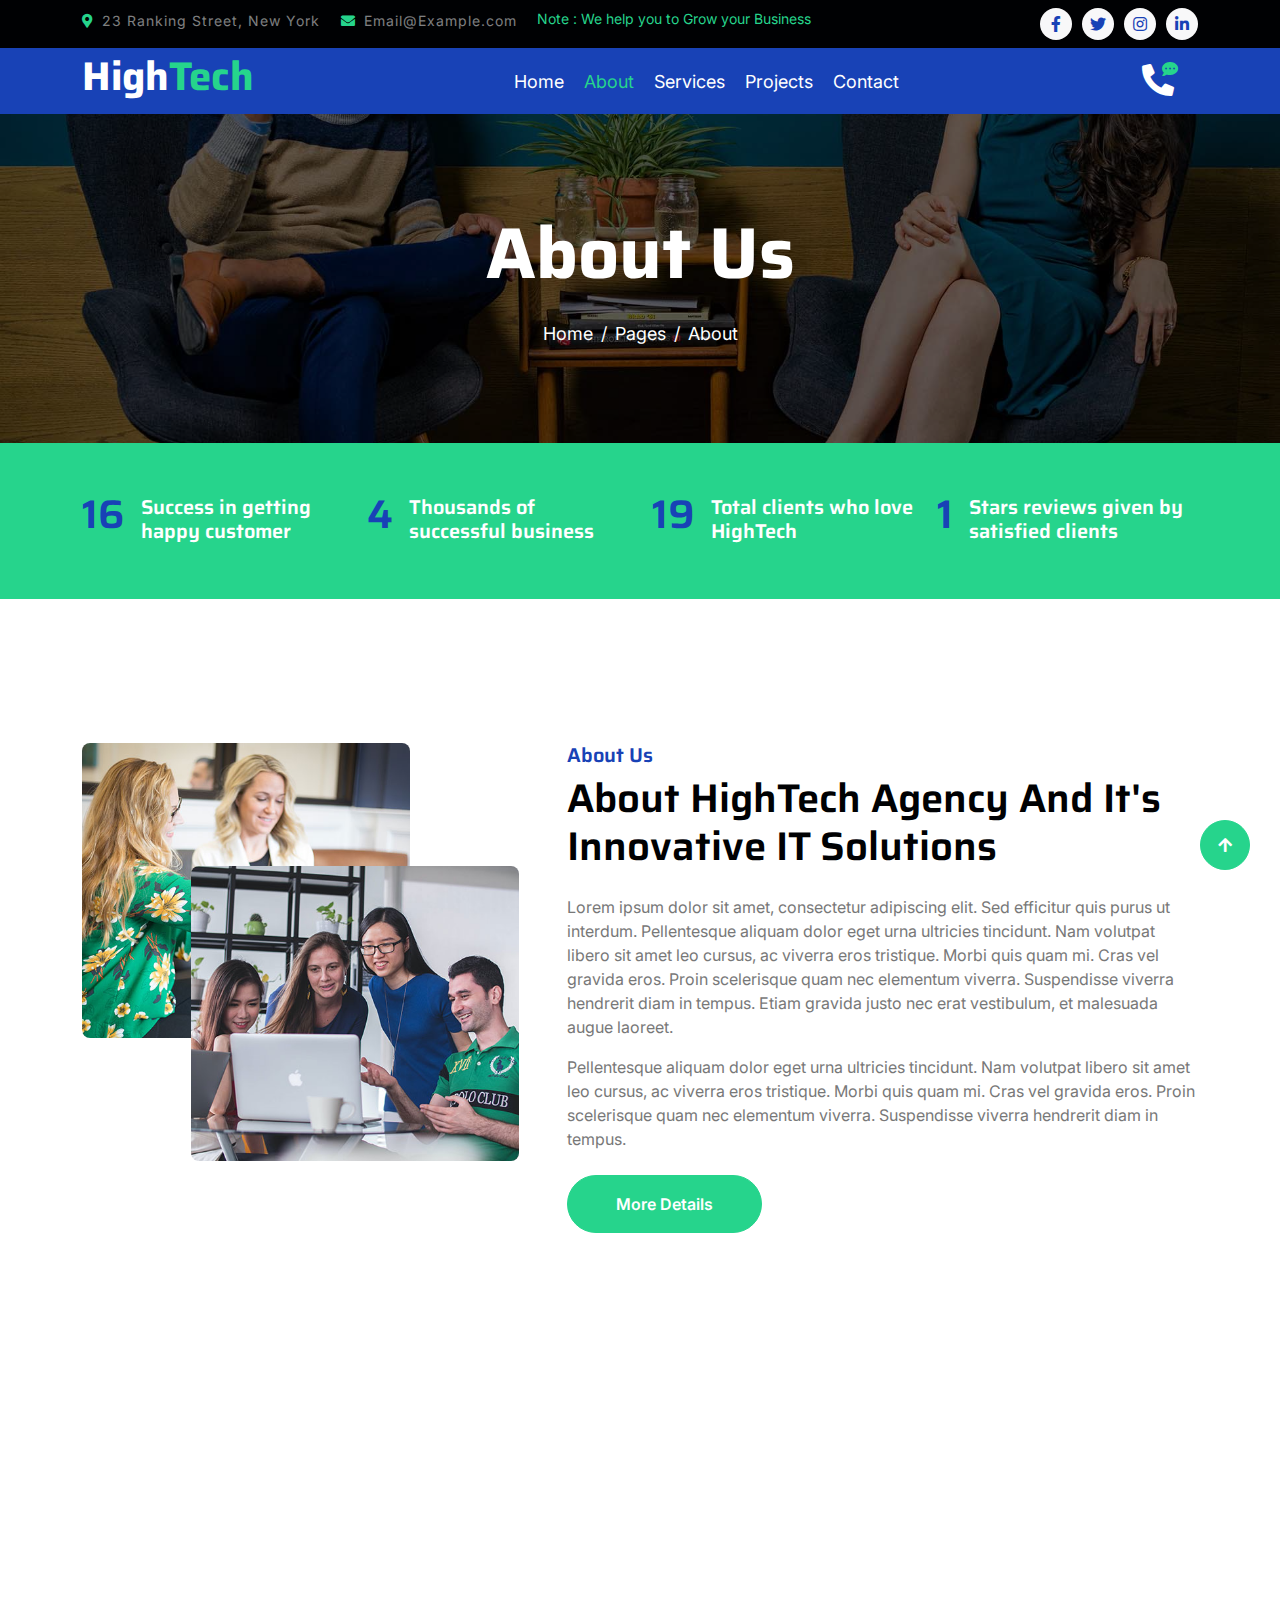
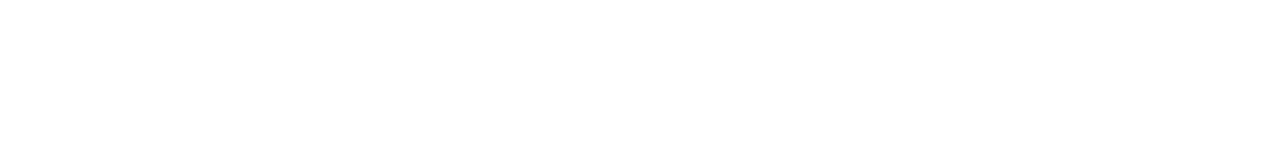
<file: about.html>
<!DOCTYPE html>
<html lang="en">

    <head>
        <meta charset="utf-8">
        <title>HighTech - IT Solutions Website Template</title>
        <meta content="width=device-width, initial-scale=1.0" name="viewport">
        <meta content="" name="keywords">
        <meta content="" name="description">

        <!-- Google Web Fonts -->
        <link rel="preconnect" href="https://fonts.googleapis.com">
        <link rel="preconnect" href="https://fonts.gstatic.com" crossorigin>
        <link href="https://fonts.googleapis.com/css2?family=Inter:wght@400;500;600&family=Saira:wght@500;600;700&display=swap" rel="stylesheet"> 

        <!-- Icon Font Stylesheet -->
        <link href="https://cdnjs.cloudflare.com/ajax/libs/font-awesome/5.10.0/css/all.min.css" rel="stylesheet">
        <link href="https://cdn.jsdelivr.net/npm/bootstrap-icons@1.4.1/font/bootstrap-icons.css" rel="stylesheet">

        <!-- Libraries Stylesheet -->
        <link href="lib/animate/animate.min.css" rel="stylesheet">
        <link href="lib/owlcarousel/assets/owl.carousel.min.css" rel="stylesheet">

        <!-- Customized Bootstrap Stylesheet -->
        <link href="css/bootstrap.min.css" rel="stylesheet">

        <!-- Template Stylesheet -->
        <link href="css/style.css" rel="stylesheet">
    </head>

    <body>
        <!-- Spinner Start -->
        <div id="spinner" class="show position-fixed translate-middle w-100 vh-100 top-50 start-50 d-flex align-items-center justify-content-center">
            <div class="spinner-grow text-primary" role="status"></div>
        </div>
        <!-- Spinner End -->

        <!-- Topbar Start -->
        <div class="container-fluid bg-dark py-2 d-none d-md-flex">
            <div class="container">
                <div class="d-flex justify-content-between topbar">
                    <div class="top-info">
                        <small class="me-3 text-white-50"><a href="#"><i class="fas fa-map-marker-alt me-2 text-secondary"></i></a>23 Ranking Street, New York</small>
                        <small class="me-3 text-white-50"><a href="#"><i class="fas fa-envelope me-2 text-secondary"></i></a>Email@Example.com</small>
                    </div>
                    <div id="note" class="text-secondary d-none d-xl-flex"><small>Note : We help you to Grow your Business</small></div>
                    <div class="top-link">
                        <a href="" class="bg-light nav-fill btn btn-sm-square rounded-circle"><i class="fab fa-facebook-f text-primary"></i></a>
                        <a href="" class="bg-light nav-fill btn btn-sm-square rounded-circle"><i class="fab fa-twitter text-primary"></i></a>
                        <a href="" class="bg-light nav-fill btn btn-sm-square rounded-circle"><i class="fab fa-instagram text-primary"></i></a>
                        <a href="" class="bg-light nav-fill btn btn-sm-square rounded-circle me-0"><i class="fab fa-linkedin-in text-primary"></i></a>
                    </div>
                </div>
            </div>
        </div>
        <!-- Topbar End -->

        <!-- Navbar Start -->
        <div class="container-fluid bg-primary">
            <div class="container">
                <nav class="navbar navbar-dark navbar-expand-lg py-0">
                    <a href="index.html" class="navbar-brand">
                        <h1 class="text-white fw-bold d-block">High<span class="text-secondary">Tech</span> </h1>
                    </a>
                    <button type="button" class="navbar-toggler me-0" data-bs-toggle="collapse" data-bs-target="#navbarCollapse">
                        <span class="navbar-toggler-icon"></span>
                    </button>
                    <div class="collapse navbar-collapse bg-transparent" id="navbarCollapse">
                        <div class="navbar-nav ms-auto mx-xl-auto p-0">
                            <a href="index.html" class="nav-item nav-link">Home</a>
                            <a href="about.html" class="nav-item nav-link active">About</a>
                            <a href="service.html" class="nav-item nav-link">Services</a>
                            <a href="project.html" class="nav-item nav-link">Projects</a>
                            <a href="contact.html" class="nav-item nav-link">Contact</a>
                        </div>
                    </div>
                    <div class="d-none d-xl-flex flex-shirink-0">
                        <div id="phone-tada" class="d-flex align-items-center justify-content-center me-4">
                            <a href="" class="position-relative animated tada infinite">
                                <i class="fa fa-phone-alt text-white fa-2x"></i>
                                <div class="position-absolute" style="top: -7px; left: 20px;">
                                    <span><i class="fa fa-comment-dots text-secondary"></i></span>
                                </div>
                            </a>
                        </div>
                       
                </nav>
            </div>
        </div>
        <!-- Navbar End -->

        
        <!-- Page Header Start -->
        <div class="container-fluid page-header py-5">
            <div class="container text-center py-5">
                <h1 class="display-2 text-white mb-4 animated slideInDown">About Us</h1>
                <nav aria-label="breadcrumb animated slideInDown">
                    <ol class="breadcrumb justify-content-center mb-0">
                        <li class="breadcrumb-item"><a href="#">Home</a></li>
                        <li class="breadcrumb-item"><a href="#">Pages</a></li>
                        <li class="breadcrumb-item" aria-current="page">About</li>
                    </ol>
                </nav>
            </div>
        </div>
        <!-- Page Header End -->


        <!-- Fact Start -->
        <div class="container-fluid bg-secondary py-5">
            <div class="container">
                <div class="row">
                    <div class="col-lg-3 wow fadeIn" data-wow-delay=".1s">
                        <div class="d-flex counter">
                            <h1 class="me-3 text-primary counter-value">99</h1>
                            <h5 class="text-white mt-1">Success in getting happy customer</h5>
                        </div>
                    </div>
                    <div class="col-lg-3 wow fadeIn" data-wow-delay=".3s">
                        <div class="d-flex counter">
                            <h1 class="me-3 text-primary counter-value">25</h1>
                            <h5 class="text-white mt-1">Thousands of successful business</h5>
                        </div>
                    </div>
                    <div class="col-lg-3 wow fadeIn" data-wow-delay=".5s">
                        <div class="d-flex counter">
                            <h1 class="me-3 text-primary counter-value">120</h1>
                            <h5 class="text-white mt-1">Total clients who love HighTech</h5>
                        </div>
                    </div>
                    <div class="col-lg-3 wow fadeIn" data-wow-delay=".7s">
                        <div class="d-flex counter">
                            <h1 class="me-3 text-primary counter-value">5</h1>
                            <h5 class="text-white mt-1">Stars reviews given by satisfied clients</h5>
                        </div>
                    </div>
                </div>
            </div>
        </div>
        <!-- Fact End -->


        <!-- About Start -->
        <div class="container-fluid py-5 my-5">
            <div class="container py-5">
                <div class="row g-5">
                    <div class="col-lg-5 col-md-6 col-sm-12 wow fadeIn" data-wow-delay=".3s">
                        <div class="h-100 position-relative">
                            <img src="img/about-1.jpg" class="img-fluid w-75 rounded" alt="" style="margin-bottom: 25%;">
                            <div class="position-absolute w-75" style="top: 25%; left: 25%;">
                                <img src="img/about-2.jpg" class="img-fluid w-100 rounded" alt="">
                            </div>
                        </div>
                    </div>
                    <div class="col-lg-7 col-md-6 col-sm-12 wow fadeIn" data-wow-delay=".5s">
                        <h5 class="text-primary">About Us</h5>
                        <h1 class="mb-4">About HighTech Agency And It's Innovative IT Solutions</h1>
                        <p>Lorem ipsum dolor sit amet, consectetur adipiscing elit. Sed efficitur quis purus ut interdum. Pellentesque aliquam dolor eget urna ultricies tincidunt. Nam volutpat libero sit amet leo cursus, ac viverra eros tristique. Morbi quis quam mi. Cras vel gravida eros. Proin scelerisque quam nec elementum viverra. Suspendisse viverra hendrerit diam in tempus. Etiam gravida justo nec erat vestibulum, et malesuada augue laoreet.</p>
                        <p class="mb-4">Pellentesque aliquam dolor eget urna ultricies tincidunt. Nam volutpat libero sit amet leo cursus, ac viverra eros tristique. Morbi quis quam mi. Cras vel gravida eros. Proin scelerisque quam nec elementum viverra. Suspendisse viverra hendrerit diam in tempus.</p>
                        <a href="" class="btn btn-secondary rounded-pill px-5 py-3 text-white">More Details</a>
                    </div>
                </div>
            </div>
        </div>
        <!-- About End -->


        


        <!-- Footer Start -->
         <div class="container-fluid footer bg-dark wow fadeIn" data-wow-delay=".3s">
            <div class="container pt-5 pb-4">
                <div class="row g-5">
                    <div class="col-lg-3 col-md-6">
                        <a href="index.html">
                            <h1 class="text-white fw-bold d-block">High<span class="text-secondary">Tech</span> </h1>
                        </a>
                        <p class="mt-4 text-light">Lorem ipsum dolor sit amet consectetur adipisicing elit. Soluta facere delectus qui placeat inventore consectetur repellendus optio debitis.</p>
                        <!-- <div class="d-flex hightech-link">
                            <a href="" class="btn-light nav-fill btn btn-square rounded-circle me-2"><i class="fab fa-facebook-f text-primary"></i></a>
                            <a href="" class="btn-light nav-fill btn btn-square rounded-circle me-2"><i class="fab fa-twitter text-primary"></i></a>
                            <a href="" class="btn-light nav-fill btn btn-square rounded-circle me-2"><i class="fab fa-instagram text-primary"></i></a>
                            <a href="" class="btn-light nav-fill btn btn-square rounded-circle me-0"><i class="fab fa-linkedin-in text-primary"></i></a>
                        </div> -->
                    </div>
                    <div class="col-lg-3 col-md-6">
                        <a href="#" class="h3 text-secondary">Short Link</a>
                        <div class="mt-4 d-flex flex-column short-link">
                            <a href="" class="mb-2 text-white"><i class="fas fa-angle-right text-secondary me-2"></i>About us</a>
                            <a href="" class="mb-2 text-white"><i class="fas fa-angle-right text-secondary me-2"></i>Contact us</a>
                            <a href="" class="mb-2 text-white"><i class="fas fa-angle-right text-secondary me-2"></i>Our Services</a>
                            <a href="" class="mb-2 text-white"><i class="fas fa-angle-right text-secondary me-2"></i>Our Projects</a>
                            <a href="" class="mb-2 text-white"><i class="fas fa-angle-right text-secondary me-2"></i>Latest Blog</a>
                        </div>
                    </div>
                    <div class="col-lg-3 col-md-6">
                        <a href="#" class="h3 text-secondary">Help Link</a>
                        <div class="mt-4 d-flex flex-column help-link">
                            <a href="" class="mb-2 text-white"><i class="fas fa-angle-right text-secondary me-2"></i>Terms Of use</a>
                            <a href="" class="mb-2 text-white"><i class="fas fa-angle-right text-secondary me-2"></i>Privacy Policy</a>
                            <a href="" class="mb-2 text-white"><i class="fas fa-angle-right text-secondary me-2"></i>Helps</a>
                            <a href="" class="mb-2 text-white"><i class="fas fa-angle-right text-secondary me-2"></i>FQAs</a>
                            <a href="" class="mb-2 text-white"><i class="fas fa-angle-right text-secondary me-2"></i>Contact</a>
                        </div>
                    </div>
                    <div class="col-lg-3 col-md-6">
                        <a href="#" class="h3 text-secondary">Contact Us</a>
                        <div class="text-white mt-4 d-flex flex-column contact-link">
                            <a href="#" class="pb-3 text-light border-bottom border-primary"><i class="fas fa-map-marker-alt text-secondary me-2"></i> 123 Street, New York, USA</a>
                            <a href="#" class="py-3 text-light border-bottom border-primary"><i class="fas fa-phone-alt text-secondary me-2"></i> +123 456 7890</a>
                            <a href="#" class="py-3 text-light border-bottom border-primary"><i class="fas fa-envelope text-secondary me-2"></i> info@exmple.con</a>
                        </div>
                    </div>
                </div>
                <hr class="text-light mt-5 mb-4">
                <div class="row">
                    <div class="col-md-6 text-center text-md-start">
                        <span class="text-light"><a href="#" class="text-secondary"><i class="fas fa-copyright text-secondary me-2"></i>Your Site Name</a>, All right reserved.</span>
                    </div>
                    <div class="col-md-6 text-center text-md-end">
                        <!--/*** This template is free as long as you keep the footer author’s credit link/attribution link/backlink. If you'd like to use the template without the footer author’s credit link/attribution link/backlink, you can purchase the Credit Removal License from "https://htmlcodex.com/credit-removal". Thank you for your support. ***/-->
                        <span class="text-light">Designed By<a href="https://htmlcodex.com" class="text-secondary">HTML Codex</a></span>
                    </div>
                </div>
            </div>
        </div>
        <!-- Footer End -->


        <!-- Back to Top -->
        <a href="#" class="btn btn-secondary btn-square rounded-circle back-to-top"><i class="fa fa-arrow-up text-white"></i></a>

        
        <!-- JavaScript Libraries -->
        <script src="https://ajax.googleapis.com/ajax/libs/jquery/3.6.4/jquery.min.js"></script>
        <script src="https://cdn.jsdelivr.net/npm/bootstrap@5.0.0/dist/js/bootstrap.bundle.min.js"></script>
        <script src="lib/wow/wow.min.js"></script>
        <script src="lib/easing/easing.min.js"></script>
        <script src="lib/waypoints/waypoints.min.js"></script>
        <script src="lib/owlcarousel/owl.carousel.min.js"></script>

        <!-- Template Javascript -->
        <script src="js/main.js"></script>
    </body>

</html>
</file>
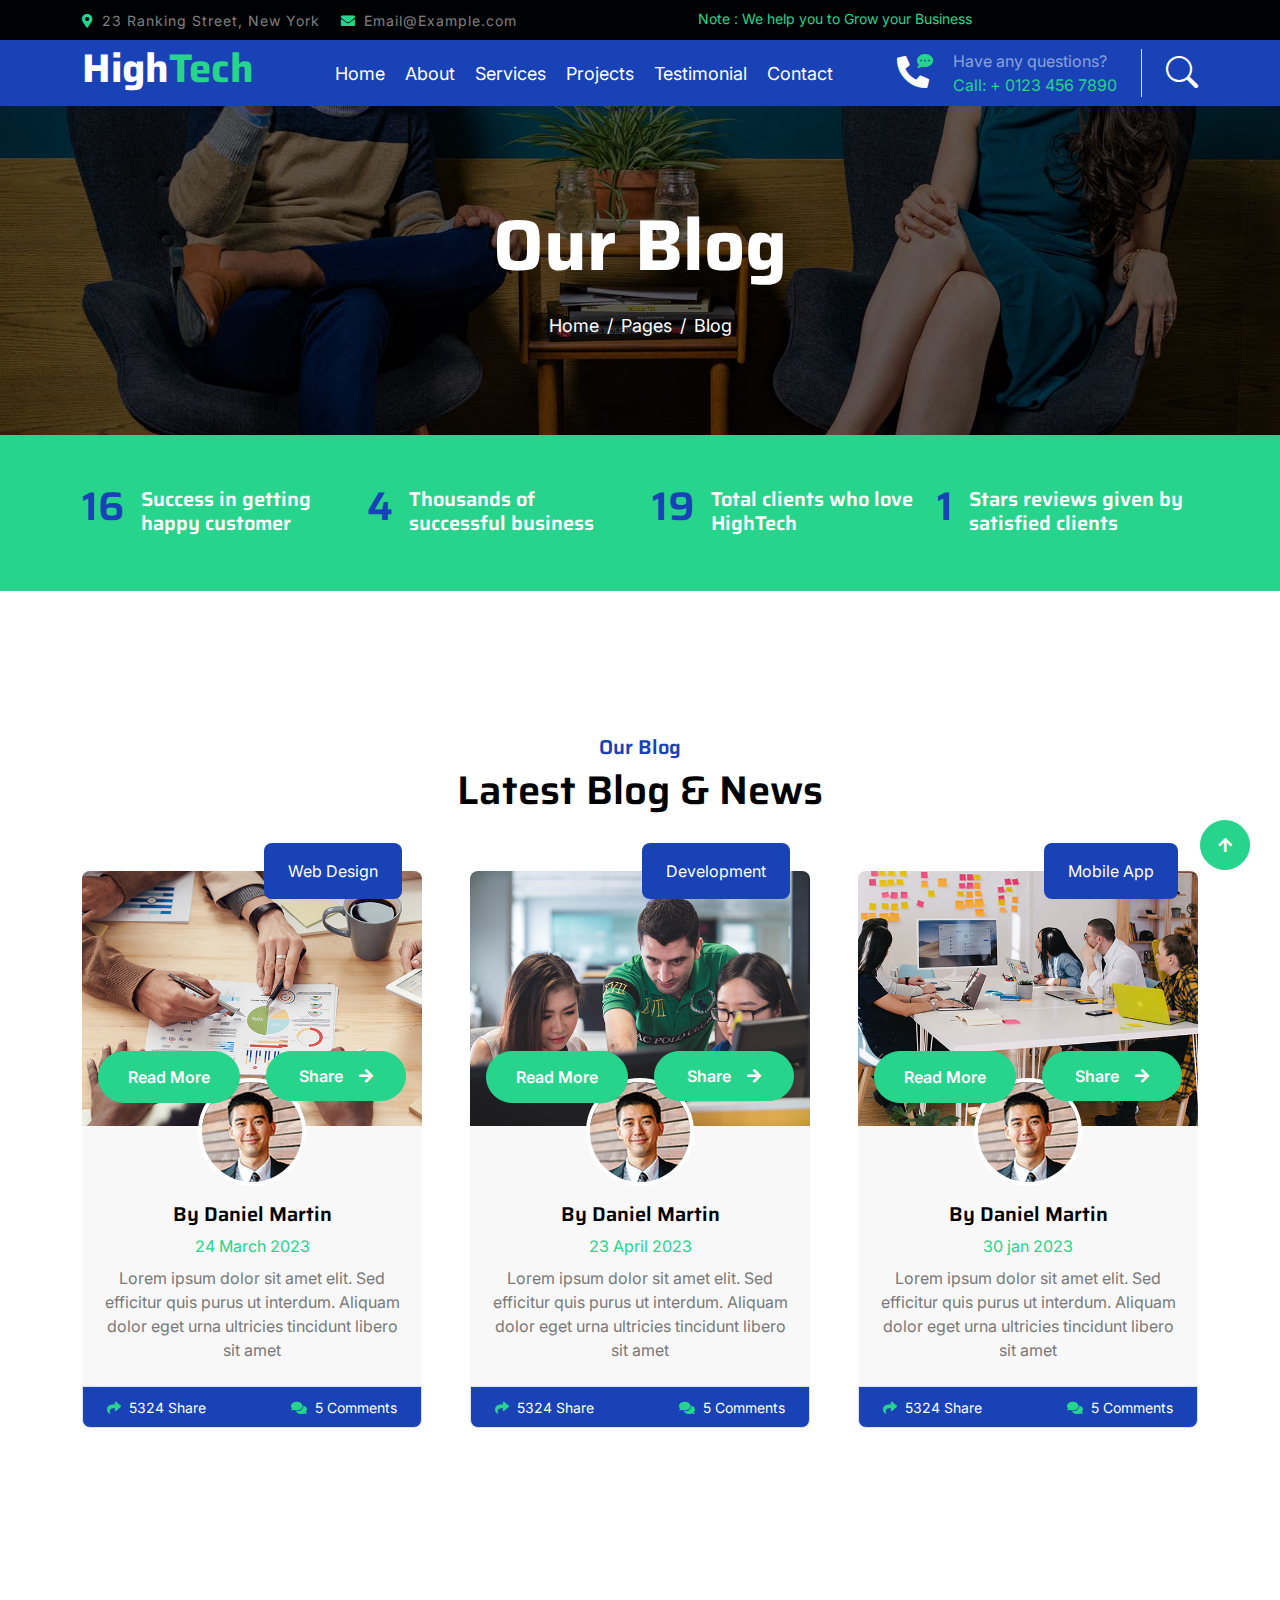
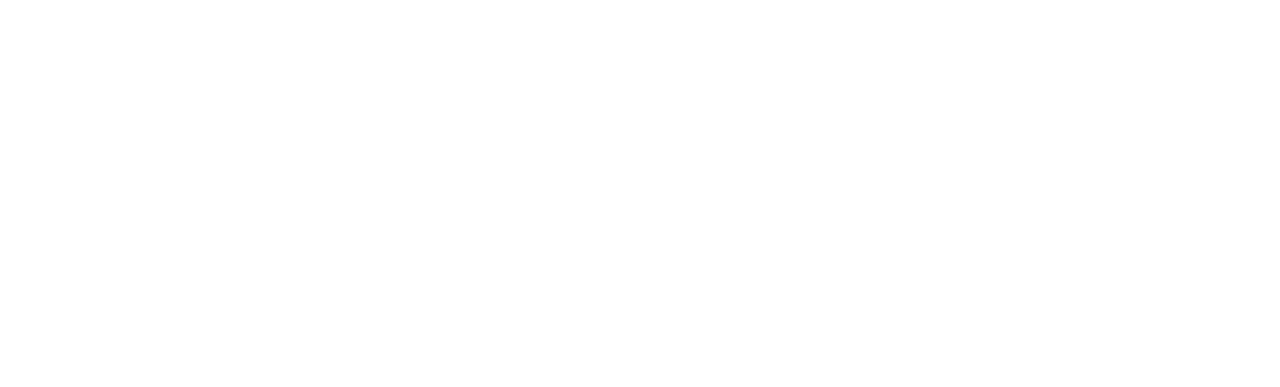
<file: blog.html>
<!DOCTYPE html>
<html lang="en">

    <head>
        <meta charset="utf-8">
        <title>HighTech - IT Solutions Website Template</title>
        <meta content="width=device-width, initial-scale=1.0" name="viewport">
        <meta content="" name="keywords">
        <meta content="" name="description">

        <!-- Google Web Fonts -->
        <link rel="preconnect" href="https://fonts.googleapis.com">
        <link rel="preconnect" href="https://fonts.gstatic.com" crossorigin>
        <link href="https://fonts.googleapis.com/css2?family=Inter:wght@400;500;600&family=Saira:wght@500;600;700&display=swap" rel="stylesheet"> 

        <!-- Icon Font Stylesheet -->
        <link href="https://cdnjs.cloudflare.com/ajax/libs/font-awesome/5.10.0/css/all.min.css" rel="stylesheet">
        <link href="https://cdn.jsdelivr.net/npm/bootstrap-icons@1.4.1/font/bootstrap-icons.css" rel="stylesheet">

        <!-- Libraries Stylesheet -->
        <link href="lib/animate/animate.min.css" rel="stylesheet">
        <link href="lib/owlcarousel/assets/owl.carousel.min.css" rel="stylesheet">

        <!-- Customized Bootstrap Stylesheet -->
        <link href="css/bootstrap.min.css" rel="stylesheet">

        <!-- Template Stylesheet -->
        <link href="css/style.css" rel="stylesheet">
    </head>

    <body>
        <!-- Spinner Start -->
        <div id="spinner" class="show position-fixed translate-middle w-100 vh-100 top-50 start-50 d-flex align-items-center justify-content-center">
            <div class="spinner-grow text-primary" role="status"></div>
        </div>
        <!-- Spinner End -->

        <!-- Topbar Start -->
        <div class="container-fluid bg-dark py-2 d-none d-md-flex">
            <div class="container">
                <div class="d-flex justify-content-between topbar">
                    <div class="top-info">
                        <small class="me-3 text-white-50"><a href="#"><i class="fas fa-map-marker-alt me-2 text-secondary"></i></a>23 Ranking Street, New York</small>
                        <small class="me-3 text-white-50"><a href="#"><i class="fas fa-envelope me-2 text-secondary"></i></a>Email@Example.com</small>
                    </div>
                    <div id="note" class="text-secondary d-none d-xl-flex"><small>Note : We help you to Grow your Business</small></div>
                    <!-- <div class="top-link">
                        <a href="" class="bg-light nav-fill btn btn-sm-square rounded-circle"><i class="fab fa-facebook-f text-primary"></i></a>
                        <a href="" class="bg-light nav-fill btn btn-sm-square rounded-circle"><i class="fab fa-twitter text-primary"></i></a>
                        <a href="" class="bg-light nav-fill btn btn-sm-square rounded-circle"><i class="fab fa-instagram text-primary"></i></a>
                        <a href="" class="bg-light nav-fill btn btn-sm-square rounded-circle me-0"><i class="fab fa-linkedin-in text-primary"></i></a>
                    </div> -->
                </div>
            </div>
        </div>
        <!-- Topbar End -->

        <!-- Navbar Start -->
        <div class="container-fluid bg-primary">
            <div class="container">
                <nav class="navbar navbar-dark navbar-expand-lg py-0">
                    <a href="index.html" class="navbar-brand">
                        <h1 class="text-white fw-bold d-block">High<span class="text-secondary">Tech</span> </h1>
                    </a>
                    <button type="button" class="navbar-toggler me-0" data-bs-toggle="collapse" data-bs-target="#navbarCollapse">
                        <span class="navbar-toggler-icon"></span>
                    </button>
                    <div class="collapse navbar-collapse bg-transparent" id="navbarCollapse">
                        <div class="navbar-nav ms-auto mx-xl-auto p-0">
                            <a href="index.html" class="nav-item nav-link">Home</a>
                            <a href="about.html" class="nav-item nav-link">About</a>
                            <a href="service.html" class="nav-item nav-link">Services</a>
                            <a href="project.html" class="nav-item nav-link">Projects</a>
                            <a href="testimonial.html" class="nav-item nav-link" >Testimonial</a>

                            <a href="contact.html" class="nav-item nav-link">Contact</a>
                        </div>
                    </div>
                    <div class="d-none d-xl-flex flex-shirink-0">
                        <div id="phone-tada" class="d-flex align-items-center justify-content-center me-4">
                            <a href="" class="position-relative animated tada infinite">
                                <i class="fa fa-phone-alt text-white fa-2x"></i>
                                <div class="position-absolute" style="top: -7px; left: 20px;">
                                    <span><i class="fa fa-comment-dots text-secondary"></i></span>
                                </div>
                            </a>
                        </div>
                        <div class="d-flex flex-column pe-4 border-end">
                            <span class="text-white-50">Have any questions?</span>
                            <span class="text-secondary">Call: + 0123 456 7890</span>
                        </div>
                        <div class="d-flex align-items-center justify-content-center ms-4 ">
                            <a href="#"><i class="bi bi-search text-white fa-2x"></i> </a>
                        </div>
                    </div>
                </nav>
            </div>
        </div>
        <!-- Navbar End -->

        
        <!-- Page Header Start -->
        <div class="container-fluid page-header py-5">
            <div class="container text-center py-5">
                <h1 class="display-2 text-white mb-4 animated slideInDown">Our Blog</h1>
                <nav aria-label="breadcrumb animated slideInDown">
                    <ol class="breadcrumb justify-content-center mb-0">
                        <li class="breadcrumb-item"><a href="#">Home</a></li>
                        <li class="breadcrumb-item"><a href="#">Pages</a></li>
                        <li class="breadcrumb-item" aria-current="page">Blog</li>
                    </ol>
                </nav>
            </div>
        </div>
        <!-- Page Header End -->


        <!-- Fact Start -->
        <div class="container-fluid bg-secondary py-5">
            <div class="container">
                <div class="row">
                    <div class="col-lg-3 wow fadeIn" data-wow-delay=".1s">
                        <div class="d-flex counter">
                            <h1 class="me-3 text-primary counter-value">99</h1>
                            <h5 class="text-white mt-1">Success in getting happy customer</h5>
                        </div>
                    </div>
                    <div class="col-lg-3 wow fadeIn" data-wow-delay=".3s">
                        <div class="d-flex counter">
                            <h1 class="me-3 text-primary counter-value">25</h1>
                            <h5 class="text-white mt-1">Thousands of successful business</h5>
                        </div>
                    </div>
                    <div class="col-lg-3 wow fadeIn" data-wow-delay=".5s">
                        <div class="d-flex counter">
                            <h1 class="me-3 text-primary counter-value">120</h1>
                            <h5 class="text-white mt-1">Total clients who love HighTech</h5>
                        </div>
                    </div>
                    <div class="col-lg-3 wow fadeIn" data-wow-delay=".7s">
                        <div class="d-flex counter">
                            <h1 class="me-3 text-primary counter-value">5</h1>
                            <h5 class="text-white mt-1">Stars reviews given by satisfied clients</h5>
                        </div>
                    </div>
                </div>
            </div>
        </div>
        <!-- Fact End -->


        <!-- Blog Start -->
        <div class="container-fluid blog py-5 my-5">
            <div class="container py-5">
                <div class="text-center mx-auto pb-5 wow fadeIn" data-wow-delay=".3s" style="max-width: 600px;">
                    <h5 class="text-primary">Our Blog</h5>
                    <h1>Latest Blog & News</h1>
                </div>
                <div class="row g-5 justify-content-center">
                    <div class="col-lg-6 col-xl-4 wow fadeIn" data-wow-delay=".3s">
                        <div class="blog-item position-relative bg-light rounded">
                            <img src="img/blog-1.jpg" class="img-fluid w-100 rounded-top" alt="">
                            <span class="position-absolute px-4 py-3 bg-primary text-white rounded" style="top: -28px; right: 20px;">Web Design</span>
                            <div class="blog-btn d-flex justify-content-between position-relative px-3" style="margin-top: -75px;">
                                <div class="blog-icon btn btn-secondary px-3 rounded-pill my-auto">
                                    <a href="" class="btn text-white">Read More</a>
                                </div>
                                <div class="blog-btn-icon btn btn-secondary px-4 py-3 rounded-pill ">
                                    <div class="blog-icon-1">
                                        <p class="text-white px-2">Share<i class="fa fa-arrow-right ms-3"></i></p>
                                    </div>
                                    <!-- <div class="blog-icon-2">
                                        <a href="" class="btn me-1"><i class="fab fa-facebook-f text-white"></i></a>
                                        <a href="" class="btn me-1"><i class="fab fa-twitter text-white"></i></a>
                                        <a href="" class="btn me-1"><i class="fab fa-instagram text-white"></i></a>
                                    </div> -->
                                </div>
                            </div>
                            <div class="blog-content text-center position-relative px-3" style="margin-top: -25px;">
                                <img src="img/admin.jpg" class="img-fluid rounded-circle border border-4 border-white mb-3" alt="">
                                <h5 class="">By Daniel Martin</h5>
                                <span class="text-secondary">24 March 2023</span>
                                <p class="py-2">Lorem ipsum dolor sit amet elit. Sed efficitur quis purus ut interdum. Aliquam dolor eget urna ultricies tincidunt libero sit amet</p>
                            </div>
                            <div class="blog-coment d-flex justify-content-between px-4 py-2 border bg-primary rounded-bottom">
                                <a href="" class="text-white"><small><i class="fas fa-share me-2 text-secondary"></i>5324 Share</small></a>
                                <a href="" class="text-white"><small><i class="fa fa-comments me-2 text-secondary"></i>5 Comments</small></a>
                            </div>
                        </div>
                    </div>
                    <div class="col-lg-6 col-xl-4 wow fadeIn" data-wow-delay=".5s">
                        <div class="blog-item position-relative bg-light rounded">
                            <img src="img/blog-2.jpg" class="img-fluid w-100 rounded-top" alt="">
                            <span class="position-absolute px-4 py-3 bg-primary text-white rounded" style="top: -28px; right: 20px;">Development</span>
                            <div class="blog-btn d-flex justify-content-between position-relative px-3" style="margin-top: -75px;">
                                <div class="blog-icon btn btn-secondary px-3 rounded-pill my-auto">
                                    <a href="" class="btn text-white ">Read More</a>
                                </div>
                                <div class="blog-btn-icon btn btn-secondary px-4 py-3 rounded-pill ">
                                    <div class="blog-icon-1">
                                        <p class="text-white px-2">Share<i class="fa fa-arrow-right ms-3"></i></p>
                                    </div>
                                    <div class="blog-icon-2">
                                        <a href="" class="btn me-1"><i class="fab fa-facebook-f text-white"></i></a>
                                        <a href="" class="btn me-1"><i class="fab fa-twitter text-white"></i></a>
                                        <a href="" class="btn me-1"><i class="fab fa-instagram text-white"></i></a>
                                    </div>
                                </div>
                            </div>
                            <div class="blog-content text-center position-relative px-3" style="margin-top: -25px;">
                                <img src="img/admin.jpg" class="img-fluid rounded-circle border border-4 border-white mb-3" alt="">
                                <h5 class="">By Daniel Martin</h5>
                                <span class="text-secondary">23 April 2023</span>
                                <p class="py-2">Lorem ipsum dolor sit amet elit. Sed efficitur quis purus ut interdum. Aliquam dolor eget urna ultricies tincidunt libero sit amet</p>
                            </div>
                            <div class="blog-coment d-flex justify-content-between px-4 py-2 border bg-primary rounded-bottom">
                                <a href="" class="text-white"><small><i class="fas fa-share me-2 text-secondary"></i>5324 Share</small></a>
                                <a href="" class="text-white"><small><i class="fa fa-comments me-2 text-secondary"></i>5 Comments</small></a>
                            </div>
                        </div>
                    </div>
                    <div class="col-lg-6 col-xl-4 wow fadeIn" data-wow-delay=".7s">
                        <div class="blog-item position-relative bg-light rounded">
                            <img src="img/blog-3.jpg" class="img-fluid w-100 rounded-top" alt="">
                            <span class="position-absolute px-4 py-3 bg-primary text-white rounded" style="top: -28px; right: 20px;">Mobile App</span>
                            <div class="blog-btn d-flex justify-content-between position-relative px-3" style="margin-top: -75px;">
                                <div class="blog-icon btn btn-secondary px-3 rounded-pill my-auto">
                                    <a href="" class="btn text-white ">Read More</a>
                                </div>
                                <div class="blog-btn-icon btn btn-secondary px-4 py-3 rounded-pill ">
                                    <div class="blog-icon-1">
                                        <p class="text-white px-2">Share<i class="fa fa-arrow-right ms-3"></i></p>
                                    </div>
                                    <div class="blog-icon-2">
                                        <a href="" class="btn me-1"><i class="fab fa-facebook-f text-white"></i></a>
                                        <a href="" class="btn me-1"><i class="fab fa-twitter text-white"></i></a>
                                        <a href="" class="btn me-1"><i class="fab fa-instagram text-white"></i></a>
                                    </div>
                                </div>
                            </div>
                            <div class="blog-content text-center position-relative px-3" style="margin-top: -25px;">
                                <img src="img/admin.jpg" class="img-fluid rounded-circle border border-4 border-white mb-3" alt="">
                                <h5 class="">By Daniel Martin</h5>
                                <span class="text-secondary">30 jan 2023</span>
                                <p class="py-2">Lorem ipsum dolor sit amet elit. Sed efficitur quis purus ut interdum. Aliquam dolor eget urna ultricies tincidunt libero sit amet</p>
                            </div>
                            <div class="blog-coments d-flex justify-content-between px-4 py-2 border bg-primary rounded-bottom">
                                <a href="" class="text-white"><small><i class="fas fa-share me-2 text-secondary"></i>5324 Share</small></a>
                                <a href="" class="text-white"><small><i class="fa fa-comments me-2 text-secondary"></i>5 Comments</small></a>
                            </div>
                        </div>
                    </div>
                </div>
            </div>
        </div>
        <!-- Blog End -->


        <!-- Footer Start -->
         <div class="container-fluid footer bg-dark wow fadeIn" data-wow-delay=".3s">
            <div class="container pt-5 pb-4">
                <div class="row g-5">
                    <div class="col-lg-3 col-md-6">
                        <a href="index.html">
                            <h1 class="text-white fw-bold d-block">High<span class="text-secondary">Tech</span> </h1>
                        </a>
                        <p class="mt-4 text-light">Lorem ipsum dolor sit amet consectetur adipisicing elit. Soluta facere delectus qui placeat inventore consectetur repellendus optio debitis.</p>
                        <div class="d-flex hightech-link">
                            <a href="" class="btn-light nav-fill btn btn-square rounded-circle me-2"><i class="fab fa-facebook-f text-primary"></i></a>
                            <a href="" class="btn-light nav-fill btn btn-square rounded-circle me-2"><i class="fab fa-twitter text-primary"></i></a>
                            <a href="" class="btn-light nav-fill btn btn-square rounded-circle me-2"><i class="fab fa-instagram text-primary"></i></a>
                            <a href="" class="btn-light nav-fill btn btn-square rounded-circle me-0"><i class="fab fa-linkedin-in text-primary"></i></a>
                        </div>
                    </div>
                    <div class="col-lg-3 col-md-6">
                        <a href="#" class="h3 text-secondary">Short Link</a>
                        <div class="mt-4 d-flex flex-column short-link">
                            <a href="" class="mb-2 text-white"><i class="fas fa-angle-right text-secondary me-2"></i>About us</a>
                            <a href="" class="mb-2 text-white"><i class="fas fa-angle-right text-secondary me-2"></i>Contact us</a>
                            <a href="" class="mb-2 text-white"><i class="fas fa-angle-right text-secondary me-2"></i>Our Services</a>
                            <a href="" class="mb-2 text-white"><i class="fas fa-angle-right text-secondary me-2"></i>Our Projects</a>
                            <a href="" class="mb-2 text-white"><i class="fas fa-angle-right text-secondary me-2"></i>Latest Blog</a>
                        </div>
                    </div>
                    <div class="col-lg-3 col-md-6">
                        <a href="#" class="h3 text-secondary">Help Link</a>
                        <div class="mt-4 d-flex flex-column help-link">
                            <a href="" class="mb-2 text-white"><i class="fas fa-angle-right text-secondary me-2"></i>Terms Of use</a>
                            <a href="" class="mb-2 text-white"><i class="fas fa-angle-right text-secondary me-2"></i>Privacy Policy</a>
                            <a href="" class="mb-2 text-white"><i class="fas fa-angle-right text-secondary me-2"></i>Helps</a>
                            <a href="" class="mb-2 text-white"><i class="fas fa-angle-right text-secondary me-2"></i>FQAs</a>
                            <a href="" class="mb-2 text-white"><i class="fas fa-angle-right text-secondary me-2"></i>Contact</a>
                        </div>
                    </div>
                    <div class="col-lg-3 col-md-6">
                        <a href="#" class="h3 text-secondary">Contact Us</a>
                        <div class="text-white mt-4 d-flex flex-column contact-link">
                            <a href="#" class="pb-3 text-light border-bottom border-primary"><i class="fas fa-map-marker-alt text-secondary me-2"></i> 123 Street, New York, USA</a>
                            <a href="#" class="py-3 text-light border-bottom border-primary"><i class="fas fa-phone-alt text-secondary me-2"></i> +123 456 7890</a>
                            <a href="#" class="py-3 text-light border-bottom border-primary"><i class="fas fa-envelope text-secondary me-2"></i> info@exmple.con</a>
                        </div>
                    </div>
                </div>
                <hr class="text-light mt-5 mb-4">
                <div class="row">
                    <div class="col-md-6 text-center text-md-start">
                        <span class="text-light"><a href="#" class="text-secondary"><i class="fas fa-copyright text-secondary me-2"></i>Your Site Name</a>, All right reserved.</span>
                    </div>
                    <div class="col-md-6 text-center text-md-end">
                        <!--/*** This template is free as long as you keep the footer author’s credit link/attribution link/backlink. If you'd like to use the template without the footer author’s credit link/attribution link/backlink, you can purchase the Credit Removal License from "https://htmlcodex.com/credit-removal". Thank you for your support. ***/-->
                        <span class="text-light">Designed By<a href="https://htmlcodex.com" class="text-secondary">HTML Codex</a></span>
                    </div>
                </div>
            </div>
        </div>
        <!-- Footer End -->


        <!-- Back to Top -->
        <a href="#" class="btn btn-secondary btn-square rounded-circle back-to-top"><i class="fa fa-arrow-up text-white"></i></a>

        
        <!-- JavaScript Libraries -->
        <script src="https://ajax.googleapis.com/ajax/libs/jquery/3.6.4/jquery.min.js"></script>
        <script src="https://cdn.jsdelivr.net/npm/bootstrap@5.0.0/dist/js/bootstrap.bundle.min.js"></script>
        <script src="lib/wow/wow.min.js"></script>
        <script src="lib/easing/easing.min.js"></script>
        <script src="lib/waypoints/waypoints.min.js"></script>
        <script src="lib/owlcarousel/owl.carousel.min.js"></script>

        <!-- Template Javascript -->
        <script src="js/main.js"></script>
    </body>

</html>
</file>
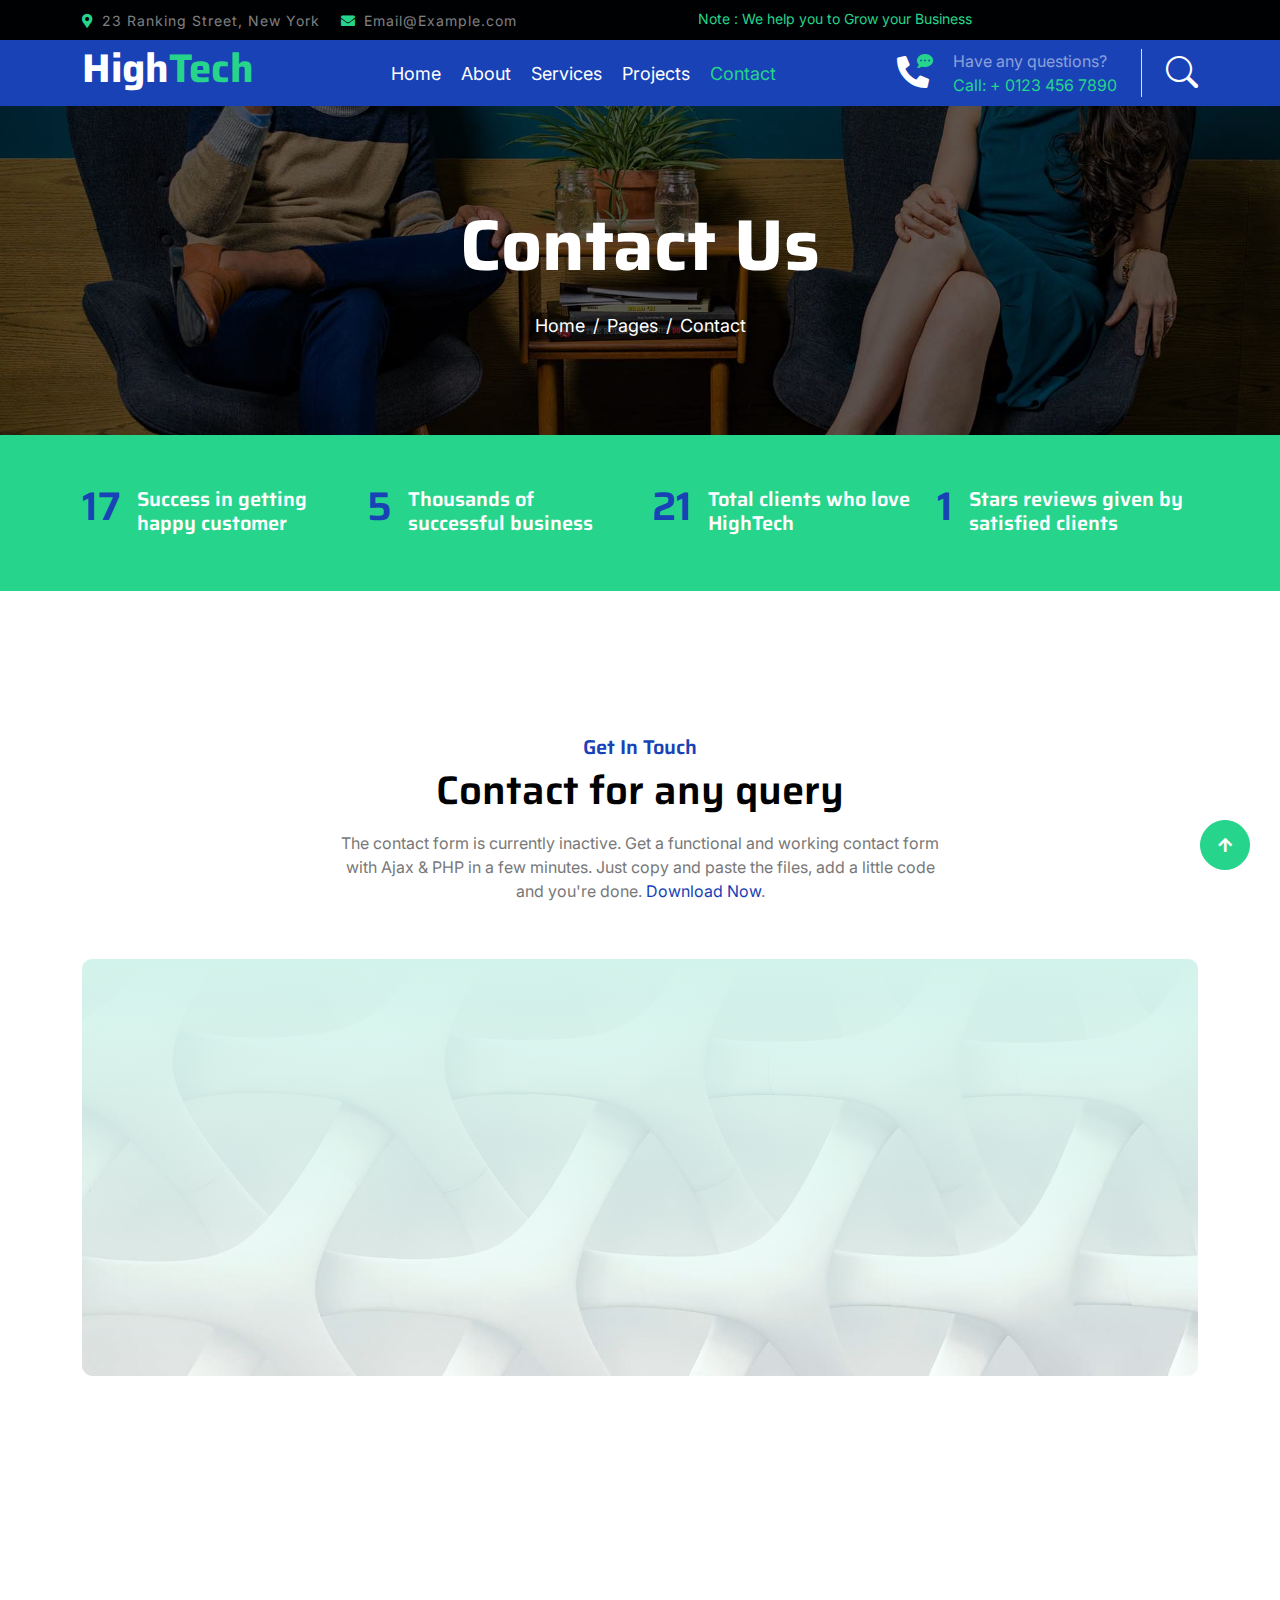
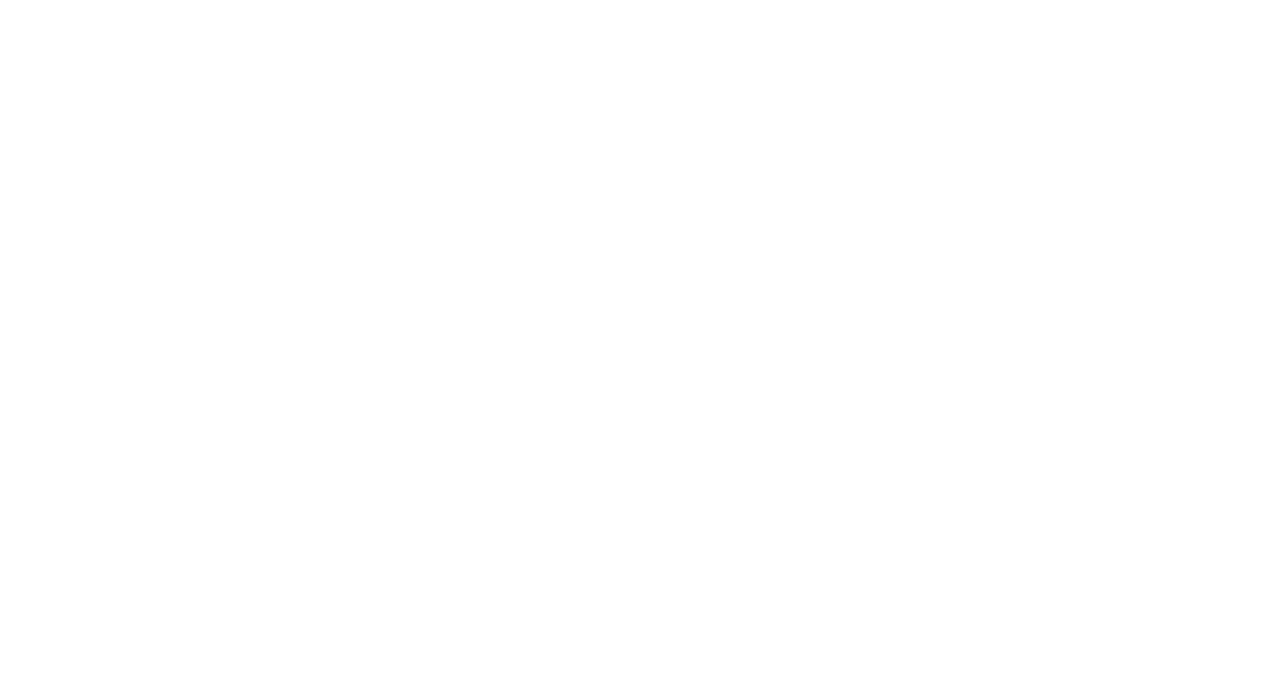
<file: contact.html>
<!DOCTYPE html>
<html lang="en">

    <head>
        <meta charset="utf-8">
        <title>HighTech - IT Solutions Website Template</title>
        <meta content="width=device-width, initial-scale=1.0" name="viewport">
        <meta content="" name="keywords">
        <meta content="" name="description">

        <!-- Google Web Fonts -->
        <link rel="preconnect" href="https://fonts.googleapis.com">
        <link rel="preconnect" href="https://fonts.gstatic.com" crossorigin>
        <link href="https://fonts.googleapis.com/css2?family=Inter:wght@400;500;600&family=Saira:wght@500;600;700&display=swap" rel="stylesheet"> 

        <!-- Icon Font Stylesheet -->
        <link href="https://cdnjs.cloudflare.com/ajax/libs/font-awesome/5.10.0/css/all.min.css" rel="stylesheet">
        <link href="https://cdn.jsdelivr.net/npm/bootstrap-icons@1.4.1/font/bootstrap-icons.css" rel="stylesheet">

        <!-- Libraries Stylesheet -->
        <link href="lib/animate/animate.min.css" rel="stylesheet">
        <link href="lib/owlcarousel/assets/owl.carousel.min.css" rel="stylesheet">

        <!-- Customized Bootstrap Stylesheet -->
        <link href="css/bootstrap.min.css" rel="stylesheet">

        <!-- Template Stylesheet -->
        <link href="css/style.css" rel="stylesheet">
    </head>

    <body>
        <!-- Spinner Start -->
        <div id="spinner" class="show position-fixed translate-middle w-100 vh-100 top-50 start-50 d-flex align-items-center justify-content-center">
            <div class="spinner-grow text-primary" role="status"></div>
        </div>
        <!-- Spinner End -->

        <!-- Topbar Start -->
        <div class="container-fluid bg-dark py-2 d-none d-md-flex">
            <div class="container">
                <div class="d-flex justify-content-between topbar">
                    <div class="top-info">
                        <small class="me-3 text-white-50"><a href="#"><i class="fas fa-map-marker-alt me-2 text-secondary"></i></a>23 Ranking Street, New York</small>
                        <small class="me-3 text-white-50"><a href="#"><i class="fas fa-envelope me-2 text-secondary"></i></a>Email@Example.com</small>
                    </div>
                    <div id="note" class="text-secondary d-none d-xl-flex"><small>Note : We help you to Grow your Business</small></div>
                    <!-- <div class="top-link">
                        <a href="" class="bg-light nav-fill btn btn-sm-square rounded-circle"><i class="fab fa-facebook-f text-primary"></i></a>
                        <a href="" class="bg-light nav-fill btn btn-sm-square rounded-circle"><i class="fab fa-twitter text-primary"></i></a>
                        <a href="" class="bg-light nav-fill btn btn-sm-square rounded-circle"><i class="fab fa-instagram text-primary"></i></a>
                        <a href="" class="bg-light nav-fill btn btn-sm-square rounded-circle me-0"><i class="fab fa-linkedin-in text-primary"></i></a>
                    </div> -->
                </div>
            </div>
        </div>
        <!-- Topbar End -->

        <!-- Navbar Start -->
        <div class="container-fluid bg-primary">
            <div class="container">
                <nav class="navbar navbar-dark navbar-expand-lg py-0">
                    <a href="index.html" class="navbar-brand">
                        <h1 class="text-white fw-bold d-block">High<span class="text-secondary">Tech</span> </h1>
                    </a>
                    <button type="button" class="navbar-toggler me-0" data-bs-toggle="collapse" data-bs-target="#navbarCollapse">
                        <span class="navbar-toggler-icon"></span>
                    </button>
                    <div class="collapse navbar-collapse bg-transparent" id="navbarCollapse">
                        <div class="navbar-nav ms-auto mx-xl-auto p-0">
                            <a href="index.html" class="nav-item nav-link">Home</a>
                            <a href="about.html" class="nav-item nav-link">About</a>
                            <a href="service.html" class="nav-item nav-link">Services</a>
                            <a href="project.html" class="nav-item nav-link">Projects</a>

                            <a href="contact.html" class="nav-item nav-link active">Contact</a>
                        </div>
                    </div>
                    <div class="d-none d-xl-flex flex-shirink-0">
                        <div id="phone-tada" class="d-flex align-items-center justify-content-center me-4">
                            <a href="" class="position-relative animated tada infinite">
                                <i class="fa fa-phone-alt text-white fa-2x"></i>
                                <div class="position-absolute" style="top: -7px; left: 20px;">
                                    <span><i class="fa fa-comment-dots text-secondary"></i></span>
                                </div>
                            </a>
                        </div>
                        <div class="d-flex flex-column pe-4 border-end">
                            <span class="text-white-50">Have any questions?</span>
                            <span class="text-secondary">Call: + 0123 456 7890</span>
                        </div>
                        <div class="d-flex align-items-center justify-content-center ms-4 ">
                            <a href="#"><i class="bi bi-search text-white fa-2x"></i> </a>
                        </div>
                    </div>
                </nav>
            </div>
        </div>
        <!-- Navbar End -->

        
        <!-- Page Header Start -->
        <div class="container-fluid page-header py-5">
            <div class="container text-center py-5">
                <h1 class="display-2 text-white mb-4 animated slideInDown">Contact Us</h1>
                <nav aria-label="breadcrumb animated slideInDown">
                    <ol class="breadcrumb justify-content-center mb-0">
                        <li class="breadcrumb-item"><a href="#">Home</a></li>
                        <li class="breadcrumb-item"><a href="#">Pages</a></li>
                        <li class="breadcrumb-item" aria-current="page">Contact</li>
                    </ol>
                </nav>
            </div>
        </div>
        <!-- Page Header End -->


        <!-- Fact Start -->
        <div class="container-fluid bg-secondary py-5">
            <div class="container">
                <div class="row">
                    <div class="col-lg-3 wow fadeIn" data-wow-delay=".1s">
                        <div class="d-flex counter">
                            <h1 class="me-3 text-primary counter-value">99</h1>
                            <h5 class="text-white mt-1">Success in getting happy customer</h5>
                        </div>
                    </div>
                    <div class="col-lg-3 wow fadeIn" data-wow-delay=".3s">
                        <div class="d-flex counter">
                            <h1 class="me-3 text-primary counter-value">25</h1>
                            <h5 class="text-white mt-1">Thousands of successful business</h5>
                        </div>
                    </div>
                    <div class="col-lg-3 wow fadeIn" data-wow-delay=".5s">
                        <div class="d-flex counter">
                            <h1 class="me-3 text-primary counter-value">120</h1>
                            <h5 class="text-white mt-1">Total clients who love HighTech</h5>
                        </div>
                    </div>
                    <div class="col-lg-3 wow fadeIn" data-wow-delay=".7s">
                        <div class="d-flex counter">
                            <h1 class="me-3 text-primary counter-value">5</h1>
                            <h5 class="text-white mt-1">Stars reviews given by satisfied clients</h5>
                        </div>
                    </div>
                </div>
            </div>
        </div>
        <!-- Fact End -->


        <!-- Contact Start -->
        <div class="container-fluid py-5 mt-5">
            <div class="container py-5">
                <div class="text-center mx-auto pb-5 wow fadeIn" data-wow-delay=".3s" style="max-width: 600px;">
                    <h5 class="text-primary">Get In Touch</h5>
                    <h1 class="mb-3">Contact for any query</h1>
                    <p class="mb-2">The contact form is currently inactive. Get a functional and working contact form with Ajax & PHP in a few minutes. Just copy and paste the files, add a little code and you're done. <a href="https://htmlcodex.com/contact-form">Download Now</a>.</p>
                </div>
                <div class="contact-detail position-relative p-5">
                    <div class="row g-5 mb-5 justify-content-center">
                        <div class="col-xl-4 col-lg-6 wow fadeIn" data-wow-delay=".3s">
                            <div class="d-flex bg-light p-3 rounded">
                                <div class="flex-shrink-0 btn-square bg-secondary rounded-circle" style="width: 64px; height: 64px;">
                                    <i class="fas fa-map-marker-alt text-white"></i>
                                </div>
                                <div class="ms-3">
                                    <h4 class="text-primary">Address</h4>
                                    <a href="https://goo.gl/maps/Zd4BCynmTb98ivUJ6" target="_blank" class="h5">23 rank Str, NY</a>
                                </div>
                            </div>
                        </div>
                        <div class="col-xl-4 col-lg-6 wow fadeIn" data-wow-delay=".5s">
                            <div class="d-flex bg-light p-3 rounded">
                                <div class="flex-shrink-0 btn-square bg-secondary rounded-circle" style="width: 64px; height: 64px;">
                                    <i class="fa fa-phone text-white"></i>
                                </div>
                                <div class="ms-3">
                                    <h4 class="text-primary">Call Us</h4>
                                    <a class="h5" href="tel:+0123456789" target="_blank">+012 3456 7890</a>
                                </div>
                            </div>
                        </div>
                        <div class="col-xl-4 col-lg-6 wow fadeIn" data-wow-delay=".7s">
                            <div class="d-flex bg-light p-3 rounded">
                                <div class="flex-shrink-0 btn-square bg-secondary rounded-circle" style="width: 64px; height: 64px;">
                                    <i class="fa fa-envelope text-white"></i>
                                </div>
                                <div class="ms-3">
                                    <h4 class="text-primary">Email Us</h4>
                                    <a class="h5" href="mailto:info@example.com" target="_blank">info@example.com</a>
                                </div>
                            </div>
                        </div>
                    </div>
                    <div class="row g-5">
                        <div class="col-lg-6 wow fadeIn" data-wow-delay=".3s">
                            <div class="p-5 h-100 rounded contact-map">
                                <iframe class="rounded w-100 h-100" src="https://www.google.com/maps/embed?pb=!1m18!1m12!1m3!1d3025.4710403339755!2d-73.82241512404069!3d40.685622471397615!2m3!1f0!2f0!3f0!3m2!1i1024!2i768!4f13.1!3m3!1m2!1s0x89c26749046ee14f%3A0xea672968476d962c!2s123rd%20St%2C%20Queens%2C%20NY%2C%20USA!5e0!3m2!1sen!2sbd!4v1686493221834!5m2!1sen!2sbd" style="border:0;" allowfullscreen="" loading="lazy" referrerpolicy="no-referrer-when-downgrade"></iframe>
                            </div>
                        </div>
                        <div class="col-lg-6 wow fadeIn" data-wow-delay=".5s">
                            <div class="p-5 rounded contact-form">
                                <div class="mb-4">
                                    <input type="text" class="form-control border-0 py-3" placeholder="Your Name">
                                </div>
                                <div class="mb-4">
                                    <input type="email" class="form-control border-0 py-3" placeholder="Your Email">
                                </div>
                                <div class="mb-4">
                                    <input type="text" class="form-control border-0 py-3" placeholder="Project">
                                </div>
                                <div class="mb-4">
                                    <textarea class="w-100 form-control border-0 py-3" rows="6" cols="10" placeholder="Message"></textarea>
                                </div>
                                <div class="text-start">
                                    <button class="btn bg-primary text-white py-3 px-5" type="button">Send Message</button>
                                </div>
                            </div>
                        </div>
                    </div>
                </div>
            </div> 
        </div>
        <!-- Contact End -->


        <!-- Footer Start -->
         <div class="container-fluid footer bg-dark wow fadeIn" data-wow-delay=".3s">
            <div class="container pt-5 pb-4">
                <div class="row g-5">
                    <div class="col-lg-3 col-md-6">
                        <a href="index.html">
                            <h1 class="text-white fw-bold d-block">High<span class="text-secondary">Tech</span> </h1>
                        </a>
                        <p class="mt-4 text-light">Lorem ipsum dolor sit amet consectetur adipisicing elit. Soluta facere delectus qui placeat inventore consectetur repellendus optio debitis.</p>
                        <!-- <div class="d-flex hightech-link">
                            <a href="" class="btn-light nav-fill btn btn-square rounded-circle me-2"><i class="fab fa-facebook-f text-primary"></i></a>
                            <a href="" class="btn-light nav-fill btn btn-square rounded-circle me-2"><i class="fab fa-twitter text-primary"></i></a>
                            <a href="" class="btn-light nav-fill btn btn-square rounded-circle me-2"><i class="fab fa-instagram text-primary"></i></a>
                            <a href="" class="btn-light nav-fill btn btn-square rounded-circle me-0"><i class="fab fa-linkedin-in text-primary"></i></a>
                        </div> -->
                    </div>
                    <div class="col-lg-3 col-md-6">
                        <a href="#" class="h3 text-secondary">Short Link</a>
                        <div class="mt-4 d-flex flex-column short-link">
                            <a href="" class="mb-2 text-white"><i class="fas fa-angle-right text-secondary me-2"></i>About us</a>
                            <a href="" class="mb-2 text-white"><i class="fas fa-angle-right text-secondary me-2"></i>Contact us</a>
                            <a href="" class="mb-2 text-white"><i class="fas fa-angle-right text-secondary me-2"></i>Our Services</a>
                            <a href="" class="mb-2 text-white"><i class="fas fa-angle-right text-secondary me-2"></i>Our Projects</a>
                            <a href="" class="mb-2 text-white"><i class="fas fa-angle-right text-secondary me-2"></i>Latest Blog</a>
                        </div>
                    </div>
                    <div class="col-lg-3 col-md-6">
                        <a href="#" class="h3 text-secondary">Help Link</a>
                        <div class="mt-4 d-flex flex-column help-link">
                            <a href="" class="mb-2 text-white"><i class="fas fa-angle-right text-secondary me-2"></i>Terms Of use</a>
                            <a href="" class="mb-2 text-white"><i class="fas fa-angle-right text-secondary me-2"></i>Privacy Policy</a>
                            <a href="" class="mb-2 text-white"><i class="fas fa-angle-right text-secondary me-2"></i>Helps</a>
                            <a href="" class="mb-2 text-white"><i class="fas fa-angle-right text-secondary me-2"></i>FQAs</a>
                            <a href="" class="mb-2 text-white"><i class="fas fa-angle-right text-secondary me-2"></i>Contact</a>
                        </div>
                    </div>
                    <div class="col-lg-3 col-md-6">
                        <a href="#" class="h3 text-secondary">Contact Us</a>
                        <div class="text-white mt-4 d-flex flex-column contact-link">
                            <a href="#" class="pb-3 text-light border-bottom border-primary"><i class="fas fa-map-marker-alt text-secondary me-2"></i> 123 Street, New York, USA</a>
                            <a href="#" class="py-3 text-light border-bottom border-primary"><i class="fas fa-phone-alt text-secondary me-2"></i> +123 456 7890</a>
                            <a href="#" class="py-3 text-light border-bottom border-primary"><i class="fas fa-envelope text-secondary me-2"></i> info@exmple.con</a>
                        </div>
                    </div>
                </div>
                <hr class="text-light mt-5 mb-4">
                <div class="row">
                    <div class="col-md-6 text-center text-md-start">
                        <span class="text-light"><a href="#" class="text-secondary"><i class="fas fa-copyright text-secondary me-2"></i>Your Site Name</a>, All right reserved.</span>
                    </div>
                    <div class="col-md-6 text-center text-md-end">
                        <!--/*** This template is free as long as you keep the footer author’s credit link/attribution link/backlink. If you'd like to use the template without the footer author’s credit link/attribution link/backlink, you can purchase the Credit Removal License from "https://htmlcodex.com/credit-removal". Thank you for your support. ***/-->
                        <span class="text-light">Designed By<a href="https://htmlcodex.com" class="text-secondary">HTML Codex</a></span>
                    </div>
                </div>
            </div>
        </div>
        <!-- Footer End -->


        <!-- Back to Top -->
        <a href="#" class="btn btn-secondary btn-square rounded-circle back-to-top"><i class="fa fa-arrow-up text-white"></i></a>

        
        <!-- JavaScript Libraries -->
        <script src="https://ajax.googleapis.com/ajax/libs/jquery/3.6.4/jquery.min.js"></script>
        <script src="https://cdn.jsdelivr.net/npm/bootstrap@5.0.0/dist/js/bootstrap.bundle.min.js"></script>
        <script src="lib/wow/wow.min.js"></script>
        <script src="lib/easing/easing.min.js"></script>
        <script src="lib/waypoints/waypoints.min.js"></script>
        <script src="lib/owlcarousel/owl.carousel.min.js"></script>

        <!-- Template Javascript -->
        <script src="js/main.js"></script>
    </body>

</html>
</file>
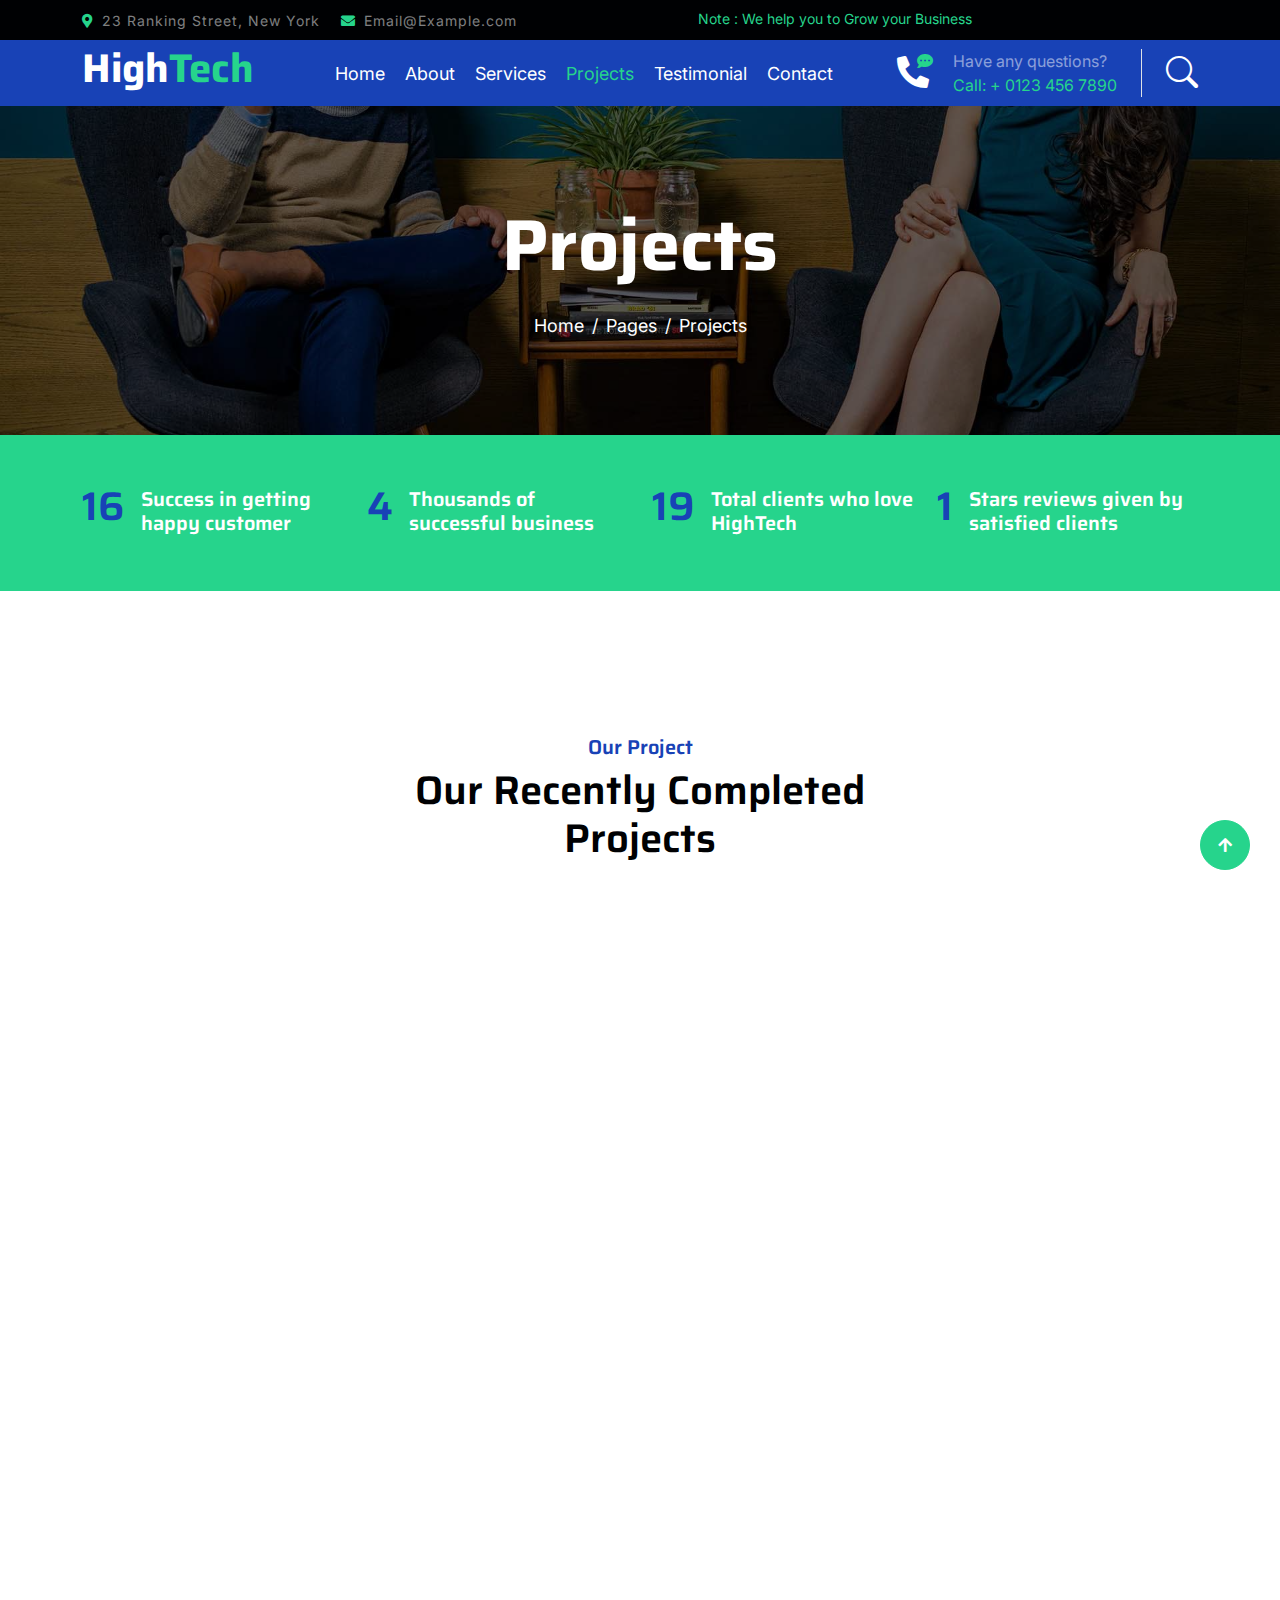
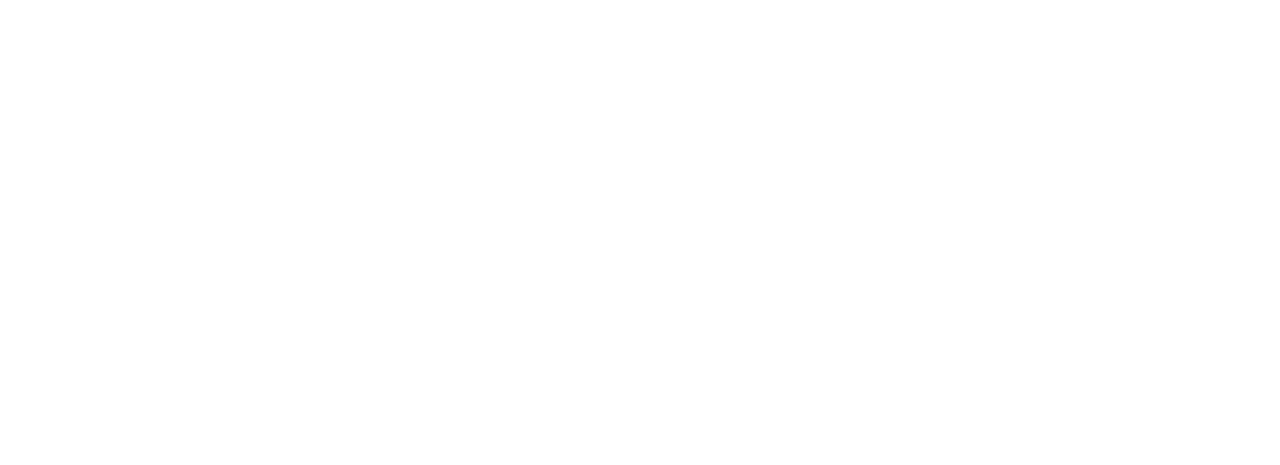
<file: project.html>
<!DOCTYPE html>
<html lang="en">

    <head>
        <meta charset="utf-8">
        <title>HighTech - IT Solutions Website Template</title>
        <meta content="width=device-width, initial-scale=1.0" name="viewport">
        <meta content="" name="keywords">
        <meta content="" name="description">

        <!-- Google Web Fonts -->
        <link rel="preconnect" href="https://fonts.googleapis.com">
        <link rel="preconnect" href="https://fonts.gstatic.com" crossorigin>
        <link href="https://fonts.googleapis.com/css2?family=Inter:wght@400;500;600&family=Saira:wght@500;600;700&display=swap" rel="stylesheet"> 

        <!-- Icon Font Stylesheet -->
        <link href="https://cdnjs.cloudflare.com/ajax/libs/font-awesome/5.10.0/css/all.min.css" rel="stylesheet">
        <link href="https://cdn.jsdelivr.net/npm/bootstrap-icons@1.4.1/font/bootstrap-icons.css" rel="stylesheet">

        <!-- Libraries Stylesheet -->
        <link href="lib/animate/animate.min.css" rel="stylesheet">
        <link href="lib/owlcarousel/assets/owl.carousel.min.css" rel="stylesheet">

        <!-- Customized Bootstrap Stylesheet -->
        <link href="css/bootstrap.min.css" rel="stylesheet">

        <!-- Template Stylesheet -->
        <link href="css/style.css" rel="stylesheet">
    </head>

    <body>
        <!-- Spinner Start -->
        <div id="spinner" class="show position-fixed translate-middle w-100 vh-100 top-50 start-50 d-flex align-items-center justify-content-center">
            <div class="spinner-grow text-primary" role="status"></div>
        </div>
        <!-- Spinner End -->

        <!-- Topbar Start -->
        <div class="container-fluid bg-dark py-2 d-none d-md-flex">
            <div class="container">
                <div class="d-flex justify-content-between topbar">
                    <div class="top-info">
                        <small class="me-3 text-white-50"><a href="#"><i class="fas fa-map-marker-alt me-2 text-secondary"></i></a>23 Ranking Street, New York</small>
                        <small class="me-3 text-white-50"><a href="#"><i class="fas fa-envelope me-2 text-secondary"></i></a>Email@Example.com</small>
                    </div>
                    <div id="note" class="text-secondary d-none d-xl-flex"><small>Note : We help you to Grow your Business</small></div>
                    <!-- <div class="top-link">
                        <a href="" class="bg-light nav-fill btn btn-sm-square rounded-circle"><i class="fab fa-facebook-f text-primary"></i></a>
                        <a href="" class="bg-light nav-fill btn btn-sm-square rounded-circle"><i class="fab fa-twitter text-primary"></i></a>
                        <a href="" class="bg-light nav-fill btn btn-sm-square rounded-circle"><i class="fab fa-instagram text-primary"></i></a>
                        <a href="" class="bg-light nav-fill btn btn-sm-square rounded-circle me-0"><i class="fab fa-linkedin-in text-primary"></i></a>
                    </div> -->
                </div>
            </div>
        </div>
        <!-- Topbar End -->

        <!-- Navbar Start -->
        <div class="container-fluid bg-primary">
            <div class="container">
                <nav class="navbar navbar-dark navbar-expand-lg py-0">
                    <a href="index.html" class="navbar-brand">
                        <h1 class="text-white fw-bold d-block">High<span class="text-secondary">Tech</span> </h1>
                    </a>
                    <button type="button" class="navbar-toggler me-0" data-bs-toggle="collapse" data-bs-target="#navbarCollapse">
                        <span class="navbar-toggler-icon"></span>
                    </button>
                    <div class="collapse navbar-collapse bg-transparent" id="navbarCollapse">
                        <div class="navbar-nav ms-auto mx-xl-auto p-0">
                            <a href="index.html" class="nav-item nav-link">Home</a>
                            <a href="about.html" class="nav-item nav-link">About</a>
                            <a href="service.html" class="nav-item nav-link">Services</a>
                            <a href="project.html" class="nav-item nav-link active">Projects</a>
                            <a href="testimonial.html" class="nav-item nav-link" >Testimonial</a>
                            <a href="contact.html" class="nav-item nav-link">Contact</a>
                        </div>
                    </div>
                    <div class="d-none d-xl-flex flex-shirink-0">
                        <div id="phone-tada" class="d-flex align-items-center justify-content-center me-4">
                            <a href="" class="position-relative animated tada infinite">
                                <i class="fa fa-phone-alt text-white fa-2x"></i>
                                <div class="position-absolute" style="top: -7px; left: 20px;">
                                    <span><i class="fa fa-comment-dots text-secondary"></i></span>
                                </div>
                            </a>
                        </div>
                        <div class="d-flex flex-column pe-4 border-end">
                            <span class="text-white-50">Have any questions?</span>
                            <span class="text-secondary">Call: + 0123 456 7890</span>
                        </div>
                        <div class="d-flex align-items-center justify-content-center ms-4 ">
                            <a href="#"><i class="bi bi-search text-white fa-2x"></i> </a>
                        </div>
                    </div>
                </nav>
            </div>
        </div>
        <!-- Navbar End -->

        
        <!-- Page Header Start -->
        <div class="container-fluid page-header py-5">
            <div class="container text-center py-5">
                <h1 class="display-2 text-white mb-4 animated slideInDown">Projects</h1>
                <nav aria-label="breadcrumb animated slideInDown">
                    <ol class="breadcrumb justify-content-center mb-0">
                        <li class="breadcrumb-item"><a href="#">Home</a></li>
                        <li class="breadcrumb-item"><a href="#">Pages</a></li>
                        <li class="breadcrumb-item" aria-current="page">Projects</li>
                    </ol>
                </nav>
            </div>
        </div>
        <!-- Page Header End -->


        <!-- Fact Start -->
        <div class="container-fluid bg-secondary py-5">
            <div class="container">
                <div class="row">
                    <div class="col-lg-3 wow fadeIn" data-wow-delay=".1s">
                        <div class="d-flex counter">
                            <h1 class="me-3 text-primary counter-value">99</h1>
                            <h5 class="text-white mt-1">Success in getting happy customer</h5>
                        </div>
                    </div>
                    <div class="col-lg-3 wow fadeIn" data-wow-delay=".3s">
                        <div class="d-flex counter">
                            <h1 class="me-3 text-primary counter-value">25</h1>
                            <h5 class="text-white mt-1">Thousands of successful business</h5>
                        </div>
                    </div>
                    <div class="col-lg-3 wow fadeIn" data-wow-delay=".5s">
                        <div class="d-flex counter">
                            <h1 class="me-3 text-primary counter-value">120</h1>
                            <h5 class="text-white mt-1">Total clients who love HighTech</h5>
                        </div>
                    </div>
                    <div class="col-lg-3 wow fadeIn" data-wow-delay=".7s">
                        <div class="d-flex counter">
                            <h1 class="me-3 text-primary counter-value">5</h1>
                            <h5 class="text-white mt-1">Stars reviews given by satisfied clients</h5>
                        </div>
                    </div>
                </div>
            </div>
        </div>
        <!-- Fact End -->


        <!-- Project Start -->
        <div class="container-fluid project py-5 my-5">
            <div class="container py-5">
                <div class="text-center mx-auto pb-5 wow fadeIn" data-wow-delay=".3s" style="max-width: 600px;">
                    <h5 class="text-primary">Our Project</h5>
                    <h1>Our Recently Completed Projects</h1>
                </div>
                <div class="row g-5">
                    <div class="col-md-6 col-lg-4 wow fadeIn" data-wow-delay=".3s">
                        <div class="project-item">
                            <div class="project-img">
                                <img src="img/project-1.jpg" class="img-fluid w-100 rounded" alt="">
                                <div class="project-content">
                                    <a href="#" class="text-center">
                                        <h4 class="text-secondary">Web design</h4>
                                        <p class="m-0 text-white">Web Analysis</p>
                                    </a>
                                </div>
                            </div>
                        </div>
                    </div>
                    <div class="col-md-6 col-lg-4 wow fadeIn" data-wow-delay=".5s">
                        <div class="project-item">
                            <div class="project-img">
                                <img src="img/project-2.jpg" class="img-fluid w-100 rounded" alt="">
                                <div class="project-content">
                                    <a href="#" class="text-center">
                                        <h4 class="text-secondary">Cyber Security</h4>
                                        <p class="m-0 text-white">Cyber Security Core</p>
                                    </a>
                                </div>
                            </div>
                        </div>
                    </div>
                    <div class="col-md-6 col-lg-4 wow fadeIn" data-wow-delay=".7s">
                        <div class="project-item">
                            <div class="project-img">
                                <img src="img/project-3.jpg" class="img-fluid w-100 rounded" alt="">
                                <div class="project-content">
                                    <a href="#" class="text-center">
                                        <h4 class="text-secondary">Mobile Info</h4>
                                        <p class="m-0 text-white">Upcomming Phone</p>
                                    </a>
                                </div>
                            </div>
                        </div>
                    </div>
                    <div class="col-md-6 col-lg-4 wow fadeIn" data-wow-delay=".3s">
                        <div class="project-item">
                            <div class="project-img">
                                <img src="img/project-4.jpg" class="img-fluid w-100 rounded" alt="">
                                <div class="project-content">
                                    <a href="#" class="text-center">
                                        <h4 class="text-secondary">Web Development</h4>
                                        <p class="m-0 text-white">Web Analysis</p>
                                    </a>
                                </div>
                            </div>
                        </div>
                    </div>
                    <div class="col-md-6 col-lg-4 wow fadeIn" data-wow-delay=".5s">
                        <div class="project-item">
                            <div class="project-img">
                                <img src="img/project-5.jpg" class="img-fluid w-100 rounded" alt="">
                                <div class="project-content">
                                    <a href="#" class="text-center">
                                        <h4 class="text-secondary">Digital Marketing</h4>
                                        <p class="m-0 text-white">Marketing Analysis</p>
                                    </a>
                                </div>
                            </div>
                        </div>
                    </div>
                    <div class="col-md-6 col-lg-4 wow fadeIn" data-wow-delay=".7s">
                        <div class="project-item">
                            <div class="project-img">
                                <img src="img/project-6.jpg" class="img-fluid w-100 rounded" alt="">
                                <div class="project-content">
                                    <a href="#" class="text-center">
                                        <h4 class="text-secondary">keyword Research</h4>
                                        <p class="m-0 text-white">keyword Analysis</p>
                                    </a>
                                </div>
                            </div>
                        </div>
                    </div>
                </div>
            </div>
        </div>
        <!-- Project End -->


        <!-- Footer Start -->
         <div class="container-fluid footer bg-dark wow fadeIn" data-wow-delay=".3s">
            <div class="container pt-5 pb-4">
                <div class="row g-5">
                    <div class="col-lg-3 col-md-6">
                        <a href="index.html">
                            <h1 class="text-white fw-bold d-block">High<span class="text-secondary">Tech</span> </h1>
                        </a>
                        <p class="mt-4 text-light">Lorem ipsum dolor sit amet consectetur adipisicing elit. Soluta facere delectus qui placeat inventore consectetur repellendus optio debitis.</p>
                        <!-- <div class="d-flex hightech-link">
                            <a href="" class="btn-light nav-fill btn btn-square rounded-circle me-2"><i class="fab fa-facebook-f text-primary"></i></a>
                            <a href="" class="btn-light nav-fill btn btn-square rounded-circle me-2"><i class="fab fa-twitter text-primary"></i></a>
                            <a href="" class="btn-light nav-fill btn btn-square rounded-circle me-2"><i class="fab fa-instagram text-primary"></i></a>
                            <a href="" class="btn-light nav-fill btn btn-square rounded-circle me-0"><i class="fab fa-linkedin-in text-primary"></i></a>
                        </div> -->
                    </div>
                    <div class="col-lg-3 col-md-6">
                        <a href="#" class="h3 text-secondary">Short Link</a>
                        <div class="mt-4 d-flex flex-column short-link">
                            <a href="" class="mb-2 text-white"><i class="fas fa-angle-right text-secondary me-2"></i>About us</a>
                            <a href="" class="mb-2 text-white"><i class="fas fa-angle-right text-secondary me-2"></i>Contact us</a>
                            <a href="" class="mb-2 text-white"><i class="fas fa-angle-right text-secondary me-2"></i>Our Services</a>
                            <a href="" class="mb-2 text-white"><i class="fas fa-angle-right text-secondary me-2"></i>Our Projects</a>
                            <a href="" class="mb-2 text-white"><i class="fas fa-angle-right text-secondary me-2"></i>Latest Blog</a>
                        </div>
                    </div>
                    <div class="col-lg-3 col-md-6">
                        <a href="#" class="h3 text-secondary">Help Link</a>
                        <div class="mt-4 d-flex flex-column help-link">
                            <a href="" class="mb-2 text-white"><i class="fas fa-angle-right text-secondary me-2"></i>Terms Of use</a>
                            <a href="" class="mb-2 text-white"><i class="fas fa-angle-right text-secondary me-2"></i>Privacy Policy</a>
                            <a href="" class="mb-2 text-white"><i class="fas fa-angle-right text-secondary me-2"></i>Helps</a>
                            <a href="" class="mb-2 text-white"><i class="fas fa-angle-right text-secondary me-2"></i>FQAs</a>
                            <a href="" class="mb-2 text-white"><i class="fas fa-angle-right text-secondary me-2"></i>Contact</a>
                        </div>
                    </div>
                    <div class="col-lg-3 col-md-6">
                        <a href="#" class="h3 text-secondary">Contact Us</a>
                        <div class="text-white mt-4 d-flex flex-column contact-link">
                            <a href="#" class="pb-3 text-light border-bottom border-primary"><i class="fas fa-map-marker-alt text-secondary me-2"></i> 123 Street, New York, USA</a>
                            <a href="#" class="py-3 text-light border-bottom border-primary"><i class="fas fa-phone-alt text-secondary me-2"></i> +123 456 7890</a>
                            <a href="#" class="py-3 text-light border-bottom border-primary"><i class="fas fa-envelope text-secondary me-2"></i> info@exmple.con</a>
                        </div>
                    </div>
                </div>
                <hr class="text-light mt-5 mb-4">
                <div class="row">
                    <div class="col-md-6 text-center text-md-start">
                        <span class="text-light"><a href="#" class="text-secondary"><i class="fas fa-copyright text-secondary me-2"></i>Your Site Name</a>, All right reserved.</span>
                    </div>
                    <div class="col-md-6 text-center text-md-end">
                        <!--/*** This template is free as long as you keep the footer author’s credit link/attribution link/backlink. If you'd like to use the template without the footer author’s credit link/attribution link/backlink, you can purchase the Credit Removal License from "https://htmlcodex.com/credit-removal". Thank you for your support. ***/-->
                        <span class="text-light">Designed By<a href="https://htmlcodex.com" class="text-secondary">HTML Codex</a></span>
                    </div>
                </div>
            </div>
        </div>
        <!-- Footer End -->


        <!-- Back to Top -->
        <a href="#" class="btn btn-secondary btn-square rounded-circle back-to-top"><i class="fa fa-arrow-up text-white"></i></a>

        
        <!-- JavaScript Libraries -->
        <script src="https://ajax.googleapis.com/ajax/libs/jquery/3.6.4/jquery.min.js"></script>
        <script src="https://cdn.jsdelivr.net/npm/bootstrap@5.0.0/dist/js/bootstrap.bundle.min.js"></script>
        <script src="lib/wow/wow.min.js"></script>
        <script src="lib/easing/easing.min.js"></script>
        <script src="lib/waypoints/waypoints.min.js"></script>
        <script src="lib/owlcarousel/owl.carousel.min.js"></script>

        <!-- Template Javascript -->
        <script src="js/main.js"></script>
    </body>

</html>
</file>
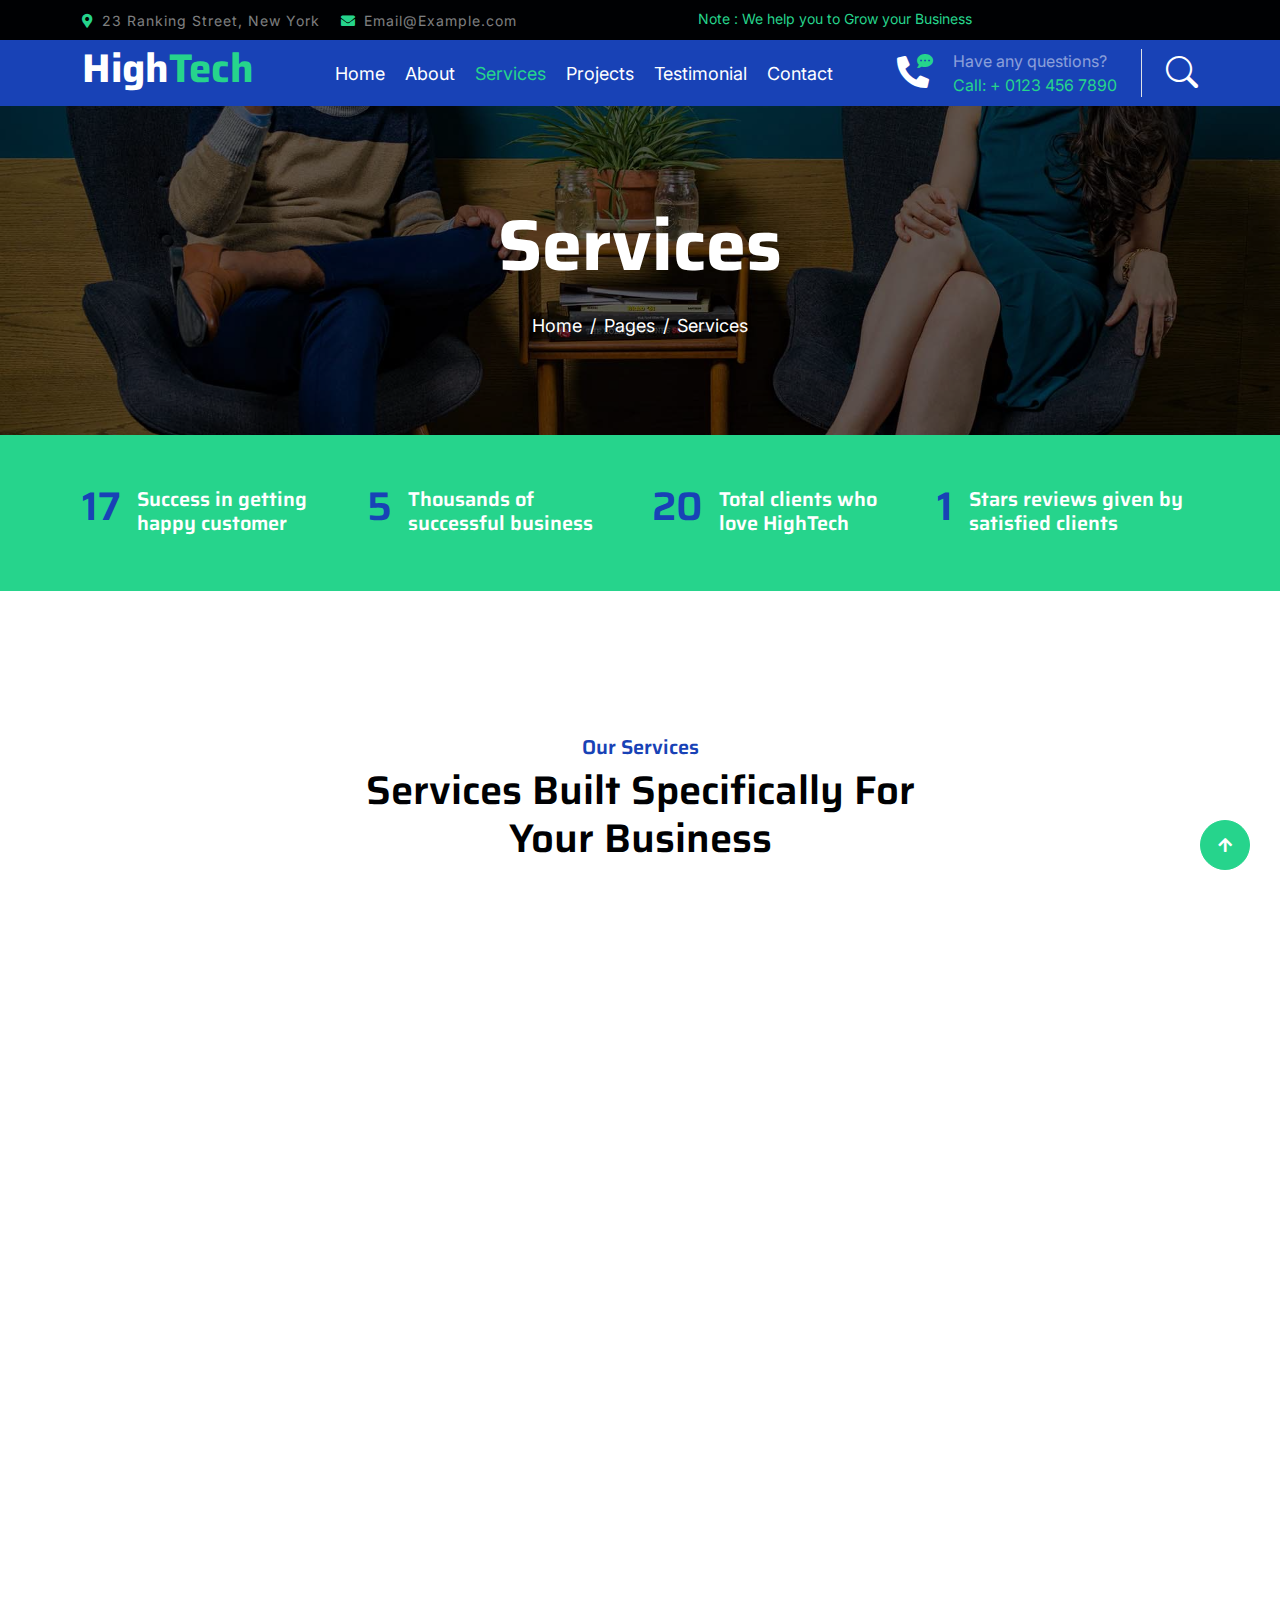
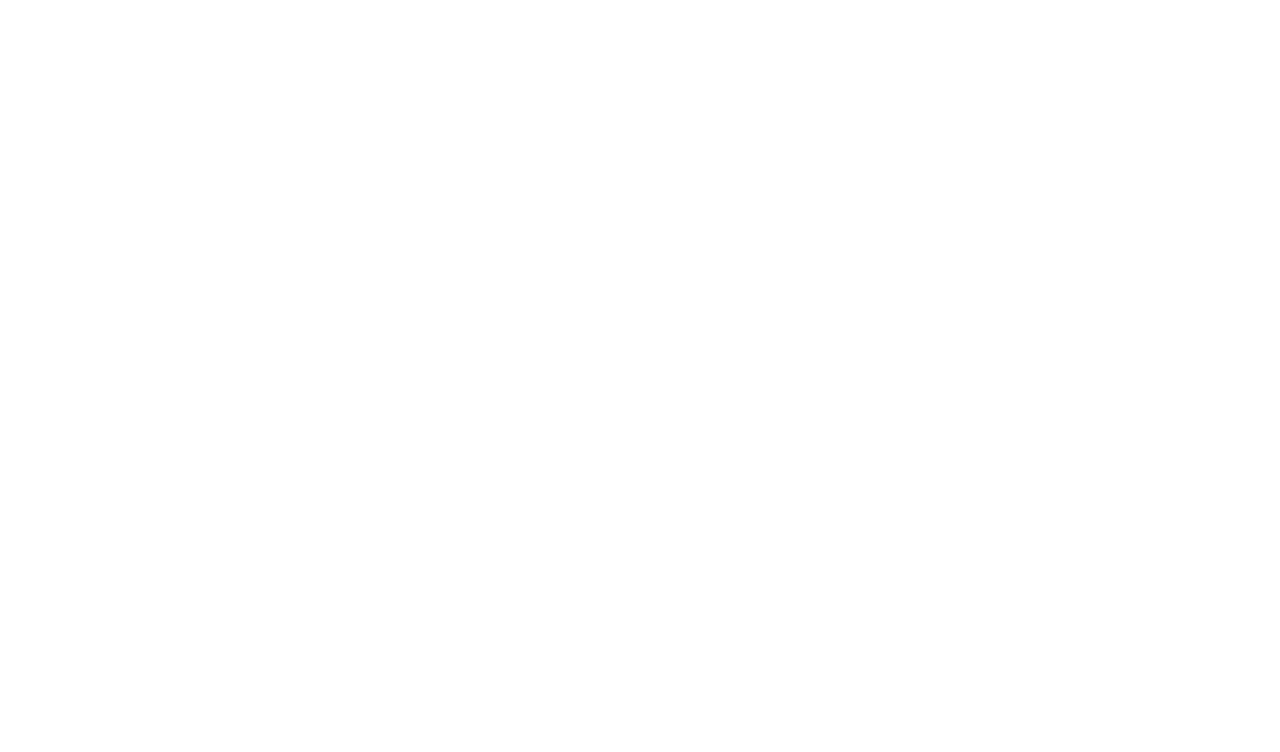
<file: service.html>
<!DOCTYPE html>
<html lang="en">

    <head>
        <meta charset="utf-8">
        <title>HighTech - IT Solutions Website Template</title>
        <meta content="width=device-width, initial-scale=1.0" name="viewport">
        <meta content="" name="keywords">
        <meta content="" name="description">

        <!-- Google Web Fonts -->
        <link rel="preconnect" href="https://fonts.googleapis.com">
        <link rel="preconnect" href="https://fonts.gstatic.com" crossorigin>
        <link href="https://fonts.googleapis.com/css2?family=Inter:wght@400;500;600&family=Saira:wght@500;600;700&display=swap" rel="stylesheet"> 

        <!-- Icon Font Stylesheet -->
        <link href="https://cdnjs.cloudflare.com/ajax/libs/font-awesome/5.10.0/css/all.min.css" rel="stylesheet">
        <link href="https://cdn.jsdelivr.net/npm/bootstrap-icons@1.4.1/font/bootstrap-icons.css" rel="stylesheet">

        <!-- Libraries Stylesheet -->
        <link href="lib/animate/animate.min.css" rel="stylesheet">
        <link href="lib/owlcarousel/assets/owl.carousel.min.css" rel="stylesheet">

        <!-- Customized Bootstrap Stylesheet -->
        <link href="css/bootstrap.min.css" rel="stylesheet">

        <!-- Template Stylesheet -->
        <link href="css/style.css" rel="stylesheet">
    </head>

    <body>
        <!-- Spinner Start -->
        <div id="spinner" class="show position-fixed translate-middle w-100 vh-100 top-50 start-50 d-flex align-items-center justify-content-center">
            <div class="spinner-grow text-primary" role="status"></div>
        </div>
        <!-- Spinner End -->

        <!-- Topbar Start -->
        <div class="container-fluid bg-dark py-2 d-none d-md-flex">
            <div class="container">
                <div class="d-flex justify-content-between topbar">
                    <div class="top-info">
                        <small class="me-3 text-white-50"><a href="#"><i class="fas fa-map-marker-alt me-2 text-secondary"></i></a>23 Ranking Street, New York</small>
                        <small class="me-3 text-white-50"><a href="#"><i class="fas fa-envelope me-2 text-secondary"></i></a>Email@Example.com</small>
                    </div>
                    <div id="note" class="text-secondary d-none d-xl-flex"><small>Note : We help you to Grow your Business</small></div>
                    <!-- <div class="top-link">
                        <a href="" class="bg-light nav-fill btn btn-sm-square rounded-circle"><i class="fab fa-facebook-f text-primary"></i></a>
                        <a href="" class="bg-light nav-fill btn btn-sm-square rounded-circle"><i class="fab fa-twitter text-primary"></i></a>
                        <a href="" class="bg-light nav-fill btn btn-sm-square rounded-circle"><i class="fab fa-instagram text-primary"></i></a>
                        <a href="" class="bg-light nav-fill btn btn-sm-square rounded-circle me-0"><i class="fab fa-linkedin-in text-primary"></i></a>
                    </div> -->
                </div>
            </div>
        </div>
        <!-- Topbar End -->

        <!-- Navbar Start -->
        <div class="container-fluid bg-primary">
            <div class="container">
                <nav class="navbar navbar-dark navbar-expand-lg py-0">
                    <a href="index.html" class="navbar-brand">
                        <h1 class="text-white fw-bold d-block">High<span class="text-secondary">Tech</span> </h1>
                    </a>
                    <button type="button" class="navbar-toggler me-0" data-bs-toggle="collapse" data-bs-target="#navbarCollapse">
                        <span class="navbar-toggler-icon"></span>
                    </button>
                    <div class="collapse navbar-collapse bg-transparent" id="navbarCollapse">
                        <div class="navbar-nav ms-auto mx-xl-auto p-0">
                            <a href="index.html" class="nav-item nav-link">Home</a>
                            <a href="about.html" class="nav-item nav-link">About</a>
                            <a href="service.html" class="nav-item nav-link active">Services</a>
                            <a href="project.html" class="nav-item nav-link">Projects</a>
                            <a href="testimonial.html" class="nav-item nav-link" >Testimonial</a>

                            <a href="contact.html" class="nav-item nav-link">Contact</a>
                        </div>
                    </div>
                    <div class="d-none d-xl-flex flex-shirink-0">
                        <div id="phone-tada" class="d-flex align-items-center justify-content-center me-4">
                            <a href="" class="position-relative animated tada infinite">
                                <i class="fa fa-phone-alt text-white fa-2x"></i>
                                <div class="position-absolute" style="top: -7px; left: 20px;">
                                    <span><i class="fa fa-comment-dots text-secondary"></i></span>
                                </div>
                            </a>
                        </div>
                        <div class="d-flex flex-column pe-4 border-end">
                            <span class="text-white-50">Have any questions?</span>
                            <span class="text-secondary">Call: + 0123 456 7890</span>
                        </div>
                        <div class="d-flex align-items-center justify-content-center ms-4 ">
                            <a href="#"><i class="bi bi-search text-white fa-2x"></i> </a>
                        </div>
                    </div>
                </nav>
            </div>
        </div>
        <!-- Navbar End -->

        
        <!-- Page Header Start -->
        <div class="container-fluid page-header py-5">
            <div class="container text-center py-5">
                <h1 class="display-2 text-white mb-4 animated slideInDown">Services</h1>
                <nav aria-label="breadcrumb animated slideInDown">
                    <ol class="breadcrumb justify-content-center mb-0">
                        <li class="breadcrumb-item"><a href="#">Home</a></li>
                        <li class="breadcrumb-item"><a href="#">Pages</a></li>
                        <li class="breadcrumb-item" aria-current="page">Services</li>
                    </ol>
                </nav>
            </div>
        </div>
        <!-- Page Header End -->


        <!-- Fact Start -->
        <div class="container-fluid bg-secondary py-5">
            <div class="container">
                <div class="row">
                    <div class="col-lg-3 wow fadeIn" data-wow-delay=".1s">
                        <div class="d-flex counter">
                            <h1 class="me-3 text-primary counter-value">99</h1>
                            <h5 class="text-white mt-1">Success in getting happy customer</h5>
                        </div>
                    </div>
                    <div class="col-lg-3 wow fadeIn" data-wow-delay=".3s">
                        <div class="d-flex counter">
                            <h1 class="me-3 text-primary counter-value">25</h1>
                            <h5 class="text-white mt-1">Thousands of successful business</h5>
                        </div>
                    </div>
                    <div class="col-lg-3 wow fadeIn" data-wow-delay=".5s">
                        <div class="d-flex counter">
                            <h1 class="me-3 text-primary counter-value">120</h1>
                            <h5 class="text-white mt-1">Total clients who love HighTech</h5>
                        </div>
                    </div>
                    <div class="col-lg-3 wow fadeIn" data-wow-delay=".7s">
                        <div class="d-flex counter">
                            <h1 class="me-3 text-primary counter-value">5</h1>
                            <h5 class="text-white mt-1">Stars reviews given by satisfied clients</h5>
                        </div>
                    </div>
                </div>
            </div>
        </div>
        <!-- Fact End -->


        <!-- Services Start -->
        <div class="container-fluid services py-5 my-5">
            <div class="container py-5">
                <div class="text-center mx-auto pb-5 wow fadeIn" data-wow-delay=".3s" style="max-width: 600px;">
                    <h5 class="text-primary">Our Services</h5>
                    <h1>Services Built Specifically For Your Business</h1>
                </div>
                <div class="row g-5 services-inner">
                    <div class="col-md-6 col-lg-4 wow fadeIn" data-wow-delay=".3s">
                        <div class="services-item bg-light">
                            <div class="p-4 text-center services-content">
                                <div class="services-content-icon">
                                    <i class="fa fa-code fa-7x mb-4 text-primary"></i>
                                    <h4 class="mb-3">Web Design</h4>
                                    <p class="mb-4">Lorem ipsum dolor sit amet elit. Sed efficitur quis purus ut interdum. Aliquam dolor eget urna ultricies tincidunt.</p>
                                    <a href="" class="btn btn-secondary text-white px-5 py-3 rounded-pill">Read More</a>
                                </div>
                            </div>
                        </div>
                    </div>
                    <div class="col-md-6 col-lg-4 wow fadeIn" data-wow-delay=".5s">
                        <div class="services-item bg-light">
                            <div class="p-4 text-center services-content">
                                <div class="services-content-icon">
                                    <i class="fa fa-file-code fa-7x mb-4 text-primary"></i>
                                    <h4 class="mb-3">Web Development</h4>
                                    <p class="mb-4">Lorem ipsum dolor sit amet elit. Sed efficitur quis purus ut interdum. Aliquam dolor eget urna ultricies tincidunt.</p>
                                    <a href="" class="btn btn-secondary text-white px-5 py-3 rounded-pill">Read More</a>
                                </div>
                            </div>
                        </div>
                    </div>
                    <div class="col-md-6 col-lg-4 wow fadeIn" data-wow-delay=".7s">
                        <div class="services-item bg-light">
                            <div class="p-4 text-center services-content">
                                <div class="services-content-icon">
                                    <i class="fa fa-external-link-alt fa-7x mb-4 text-primary"></i>
                                    <h4 class="mb-3">UI/UX Design</h4>
                                    <p class="mb-4">Lorem ipsum dolor sit amet elit. Sed efficitur quis purus ut interdum. Aliquam dolor eget urna ultricies tincidunt.</p>
                                    <a href="" class="btn btn-secondary text-white px-5 py-3 rounded-pill">Read More</a>
                                </div>
                            </div>
                        </div>
                    </div>
                    <div class="col-md-6 col-lg-4 wow fadeIn" data-wow-delay=".3s">
                        <div class="services-item bg-light">
                            <div class="p-4 text-center services-content">
                                <div class="services-content-icon">
                                    <i class="fas fa-user-secret fa-7x mb-4 text-primary"></i>
                                    <h4 class="mb-3">Web Cecurity</h4>
                                    <p class="mb-4">Lorem ipsum dolor sit amet elit. Sed efficitur quis purus ut interdum. Aliquam dolor eget urna ultricies tincidunt.</p>
                                    <a href="" class="btn btn-secondary text-white px-5 py-3 rounded-pill">Read More</a>
                                </div>
                                
                            </div>
                        </div>
                    </div>
                    <div class="col-md-6 col-lg-4 wow fadeIn" data-wow-delay=".5s">
                        <div class="services-item bg-light">
                            <div class="p-4 text-center services-content">
                                <div class="services-content-icon">
                                    <i class="fa fa-envelope-open fa-7x mb-4 text-primary"></i>
                                    <h4 class="mb-3">Digital Marketing</h4>
                                    <p class="mb-4">Lorem ipsum dolor sit amet elit. Sed efficitur quis purus ut interdum. Aliquam dolor eget urna ultricies tincidunt.</p>
                                    <a href="" class="btn btn-secondary text-white px-5 py-3 rounded-pill">Read More</a>
                                </div>
                            </div>
                        </div>
                    </div>
                    <div class="col-md-6 col-lg-4 wow fadeIn" data-wow-delay=".7s">
                        <div class="services-item bg-light">
                            <div class="p-4 text-center services-content">
                                <div class="services-content-icon">
                                    <i class="fas fa-laptop fa-7x mb-4 text-primary"></i>
                                    <h4 class="mb-3">Programming</h4>
                                    <p class="mb-4">Lorem ipsum dolor sit amet elit. Sed efficitur quis purus ut interdum. Aliquam dolor eget urna ultricies tincidunt.</p>
                                    <a href="" class="btn btn-secondary text-white px-5 py-3 rounded-pill">Read More</a>
                                </div>
                            </div>
                        </div>
                    </div>
                </div>
            </div>
        </div>
        <!-- Services End -->


        <!-- Footer Start -->
         <div class="container-fluid footer bg-dark wow fadeIn" data-wow-delay=".3s">
            <div class="container pt-5 pb-4">
                <div class="row g-5">
                    <div class="col-lg-3 col-md-6">
                        <a href="index.html">
                            <h1 class="text-white fw-bold d-block">High<span class="text-secondary">Tech</span> </h1>
                        </a>
                        <p class="mt-4 text-light">Lorem ipsum dolor sit amet consectetur adipisicing elit. Soluta facere delectus qui placeat inventore consectetur repellendus optio debitis.</p>
                        <!-- <div class="d-flex hightech-link">
                            <a href="" class="btn-light nav-fill btn btn-square rounded-circle me-2"><i class="fab fa-facebook-f text-primary"></i></a>
                            <a href="" class="btn-light nav-fill btn btn-square rounded-circle me-2"><i class="fab fa-twitter text-primary"></i></a>
                            <a href="" class="btn-light nav-fill btn btn-square rounded-circle me-2"><i class="fab fa-instagram text-primary"></i></a>
                            <a href="" class="btn-light nav-fill btn btn-square rounded-circle me-0"><i class="fab fa-linkedin-in text-primary"></i></a>
                        </div> -->
                    </div>
                    <div class="col-lg-3 col-md-6">
                        <a href="#" class="h3 text-secondary">Short Link</a>
                        <div class="mt-4 d-flex flex-column short-link">
                            <a href="" class="mb-2 text-white"><i class="fas fa-angle-right text-secondary me-2"></i>About us</a>
                            <a href="" class="mb-2 text-white"><i class="fas fa-angle-right text-secondary me-2"></i>Contact us</a>
                            <a href="" class="mb-2 text-white"><i class="fas fa-angle-right text-secondary me-2"></i>Our Services</a>
                            <a href="" class="mb-2 text-white"><i class="fas fa-angle-right text-secondary me-2"></i>Our Projects</a>
                            <a href="" class="mb-2 text-white"><i class="fas fa-angle-right text-secondary me-2"></i>Latest Blog</a>
                        </div>
                    </div>
                    <div class="col-lg-3 col-md-6">
                        <a href="#" class="h3 text-secondary">Help Link</a>
                        <div class="mt-4 d-flex flex-column help-link">
                            <a href="" class="mb-2 text-white"><i class="fas fa-angle-right text-secondary me-2"></i>Terms Of use</a>
                            <a href="" class="mb-2 text-white"><i class="fas fa-angle-right text-secondary me-2"></i>Privacy Policy</a>
                            <a href="" class="mb-2 text-white"><i class="fas fa-angle-right text-secondary me-2"></i>Helps</a>
                            <a href="" class="mb-2 text-white"><i class="fas fa-angle-right text-secondary me-2"></i>FQAs</a>
                            <a href="" class="mb-2 text-white"><i class="fas fa-angle-right text-secondary me-2"></i>Contact</a>
                        </div>
                    </div>
                    <div class="col-lg-3 col-md-6">
                        <a href="#" class="h3 text-secondary">Contact Us</a>
                        <div class="text-white mt-4 d-flex flex-column contact-link">
                            <a href="#" class="pb-3 text-light border-bottom border-primary"><i class="fas fa-map-marker-alt text-secondary me-2"></i> 123 Street, New York, USA</a>
                            <a href="#" class="py-3 text-light border-bottom border-primary"><i class="fas fa-phone-alt text-secondary me-2"></i> +123 456 7890</a>
                            <a href="#" class="py-3 text-light border-bottom border-primary"><i class="fas fa-envelope text-secondary me-2"></i> info@exmple.con</a>
                        </div>
                    </div>
                </div>
                <hr class="text-light mt-5 mb-4">
                <div class="row">
                    <div class="col-md-6 text-center text-md-start">
                        <span class="text-light"><a href="#" class="text-secondary"><i class="fas fa-copyright text-secondary me-2"></i>Your Site Name</a>, All right reserved.</span>
                    </div>
                    <div class="col-md-6 text-center text-md-end">
                        <!--/*** This template is free as long as you keep the footer author’s credit link/attribution link/backlink. If you'd like to use the template without the footer author’s credit link/attribution link/backlink, you can purchase the Credit Removal License from "https://htmlcodex.com/credit-removal". Thank you for your support. ***/-->
                        <span class="text-light">Designed By<a href="https://htmlcodex.com" class="text-secondary">HTML Codex</a></span>
                    </div>
                </div>
            </div>
        </div>
        <!-- Footer End -->


        <!-- Back to Top -->
        <a href="#" class="btn btn-secondary btn-square rounded-circle back-to-top"><i class="fa fa-arrow-up text-white"></i></a>

        
        <!-- JavaScript Libraries -->
        <script src="https://ajax.googleapis.com/ajax/libs/jquery/3.6.4/jquery.min.js"></script>
        <script src="https://cdn.jsdelivr.net/npm/bootstrap@5.0.0/dist/js/bootstrap.bundle.min.js"></script>
        <script src="lib/wow/wow.min.js"></script>
        <script src="lib/easing/easing.min.js"></script>
        <script src="lib/waypoints/waypoints.min.js"></script>
        <script src="lib/owlcarousel/owl.carousel.min.js"></script>

        <!-- Template Javascript -->
        <script src="js/main.js"></script>
    </body>

</html>
</file>
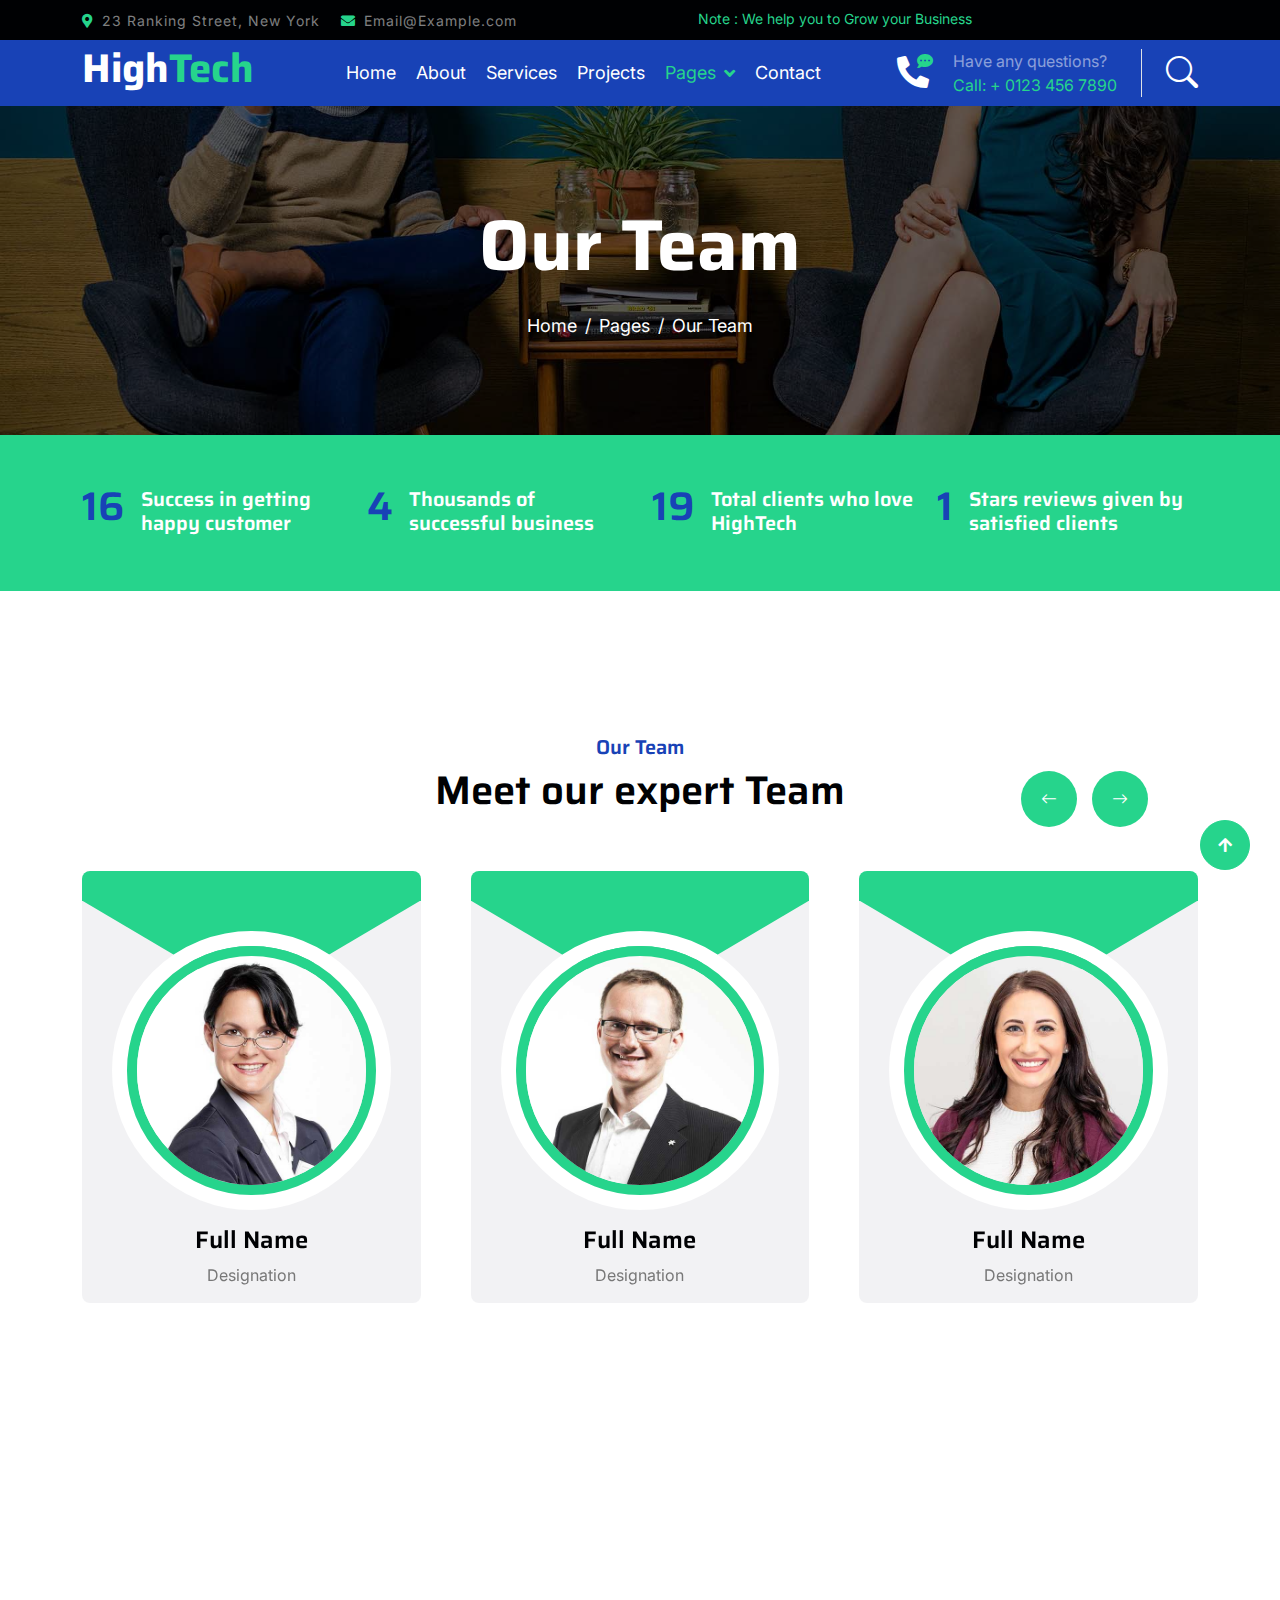
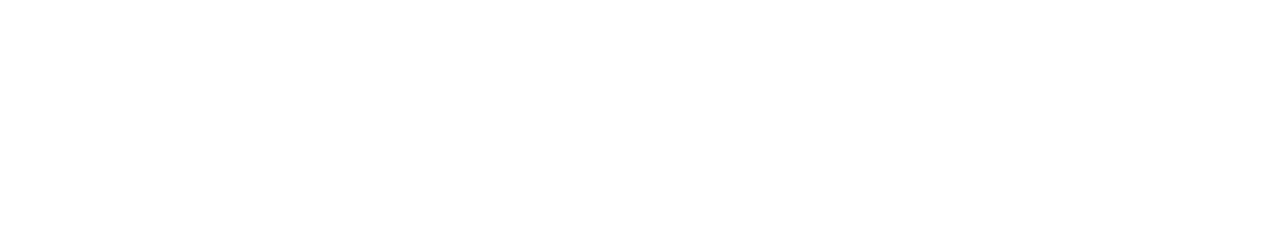
<file: team.html>
<!DOCTYPE html>
<html lang="en">

    <head>
        <meta charset="utf-8">
        <title>HighTech - IT Solutions Website Template</title>
        <meta content="width=device-width, initial-scale=1.0" name="viewport">
        <meta content="" name="keywords">
        <meta content="" name="description">

        <!-- Google Web Fonts -->
        <link rel="preconnect" href="https://fonts.googleapis.com">
        <link rel="preconnect" href="https://fonts.gstatic.com" crossorigin>
        <link href="https://fonts.googleapis.com/css2?family=Inter:wght@400;500;600&family=Saira:wght@500;600;700&display=swap" rel="stylesheet"> 

        <!-- Icon Font Stylesheet -->
        <link href="https://cdnjs.cloudflare.com/ajax/libs/font-awesome/5.10.0/css/all.min.css" rel="stylesheet">
        <link href="https://cdn.jsdelivr.net/npm/bootstrap-icons@1.4.1/font/bootstrap-icons.css" rel="stylesheet">

        <!-- Libraries Stylesheet -->
        <link href="lib/animate/animate.min.css" rel="stylesheet">
        <link href="lib/owlcarousel/assets/owl.carousel.min.css" rel="stylesheet">

        <!-- Customized Bootstrap Stylesheet -->
        <link href="css/bootstrap.min.css" rel="stylesheet">

        <!-- Template Stylesheet -->
        <link href="css/style.css" rel="stylesheet">
    </head>

    <body>
        <!-- Spinner Start -->
        <div id="spinner" class="show position-fixed translate-middle w-100 vh-100 top-50 start-50 d-flex align-items-center justify-content-center">
            <div class="spinner-grow text-primary" role="status"></div>
        </div>
        <!-- Spinner End -->

        <!-- Topbar Start -->
        <div class="container-fluid bg-dark py-2 d-none d-md-flex">
            <div class="container">
                <div class="d-flex justify-content-between topbar">
                    <div class="top-info">
                        <small class="me-3 text-white-50"><a href="#"><i class="fas fa-map-marker-alt me-2 text-secondary"></i></a>23 Ranking Street, New York</small>
                        <small class="me-3 text-white-50"><a href="#"><i class="fas fa-envelope me-2 text-secondary"></i></a>Email@Example.com</small>
                    </div>
                    <div id="note" class="text-secondary d-none d-xl-flex"><small>Note : We help you to Grow your Business</small></div>
                    <!-- <div class="top-link">
                        <a href="" class="bg-light nav-fill btn btn-sm-square rounded-circle"><i class="fab fa-facebook-f text-primary"></i></a>
                        <a href="" class="bg-light nav-fill btn btn-sm-square rounded-circle"><i class="fab fa-twitter text-primary"></i></a>
                        <a href="" class="bg-light nav-fill btn btn-sm-square rounded-circle"><i class="fab fa-instagram text-primary"></i></a>
                        <a href="" class="bg-light nav-fill btn btn-sm-square rounded-circle me-0"><i class="fab fa-linkedin-in text-primary"></i></a>
                    </div> -->
                </div>
            </div>
        </div>
        <!-- Topbar End -->

        <!-- Navbar Start -->
        <div class="container-fluid bg-primary">
            <div class="container">
                <nav class="navbar navbar-dark navbar-expand-lg py-0">
                    <a href="index.html" class="navbar-brand">
                        <h1 class="text-white fw-bold d-block">High<span class="text-secondary">Tech</span> </h1>
                    </a>
                    <button type="button" class="navbar-toggler me-0" data-bs-toggle="collapse" data-bs-target="#navbarCollapse">
                        <span class="navbar-toggler-icon"></span>
                    </button>
                    <div class="collapse navbar-collapse bg-transparent" id="navbarCollapse">
                        <div class="navbar-nav ms-auto mx-xl-auto p-0">
                            <a href="index.html" class="nav-item nav-link">Home</a>
                            <a href="about.html" class="nav-item nav-link">About</a>
                            <a href="service.html" class="nav-item nav-link">Services</a>
                            <a href="project.html" class="nav-item nav-link">Projects</a>
                            <div class="nav-item dropdown">
                                <a href="#" class="nav-link dropdown-toggle active" data-bs-toggle="dropdown">Pages</a>
                                <div class="dropdown-menu rounded">
                                    <a href="blog.html" class="dropdown-item">Our Blog</a>
                                    <a href="team.html" class="dropdown-item active">Our Team</a>
                                    <a href="testimonial.html" class="dropdown-item">Testimonial</a>
                                    <a href="404.html" class="dropdown-item">404 Page</a>
                                </div>
                            </div>
                            <a href="contact.html" class="nav-item nav-link">Contact</a>
                        </div>
                    </div>
                    <div class="d-none d-xl-flex flex-shirink-0">
                        <div id="phone-tada" class="d-flex align-items-center justify-content-center me-4">
                            <a href="" class="position-relative animated tada infinite">
                                <i class="fa fa-phone-alt text-white fa-2x"></i>
                                <div class="position-absolute" style="top: -7px; left: 20px;">
                                    <span><i class="fa fa-comment-dots text-secondary"></i></span>
                                </div>
                            </a>
                        </div>
                        <div class="d-flex flex-column pe-4 border-end">
                            <span class="text-white-50">Have any questions?</span>
                            <span class="text-secondary">Call: + 0123 456 7890</span>
                        </div>
                        <div class="d-flex align-items-center justify-content-center ms-4 ">
                            <a href="#"><i class="bi bi-search text-white fa-2x"></i> </a>
                        </div>
                    </div>
                </nav>
            </div>
        </div>
        <!-- Navbar End -->

        
        <!-- Page Header Start -->
        <div class="container-fluid page-header py-5">
            <div class="container text-center py-5">
                <h1 class="display-2 text-white mb-4 animated slideInDown">Our Team</h1>
                <nav aria-label="breadcrumb animated slideInDown">
                    <ol class="breadcrumb justify-content-center mb-0">
                        <li class="breadcrumb-item"><a href="#">Home</a></li>
                        <li class="breadcrumb-item"><a href="#">Pages</a></li>
                        <li class="breadcrumb-item" aria-current="page">Our Team</li>
                    </ol>
                </nav>
            </div>
        </div>
        <!-- Page Header End -->


        <!-- Fact Start -->
        <div class="container-fluid bg-secondary py-5">
            <div class="container">
                <div class="row">
                    <div class="col-lg-3 wow fadeIn" data-wow-delay=".1s">
                        <div class="d-flex counter">
                            <h1 class="me-3 text-primary counter-value">99</h1>
                            <h5 class="text-white mt-1">Success in getting happy customer</h5>
                        </div>
                    </div>
                    <div class="col-lg-3 wow fadeIn" data-wow-delay=".3s">
                        <div class="d-flex counter">
                            <h1 class="me-3 text-primary counter-value">25</h1>
                            <h5 class="text-white mt-1">Thousands of successful business</h5>
                        </div>
                    </div>
                    <div class="col-lg-3 wow fadeIn" data-wow-delay=".5s">
                        <div class="d-flex counter">
                            <h1 class="me-3 text-primary counter-value">120</h1>
                            <h5 class="text-white mt-1">Total clients who love HighTech</h5>
                        </div>
                    </div>
                    <div class="col-lg-3 wow fadeIn" data-wow-delay=".7s">
                        <div class="d-flex counter">
                            <h1 class="me-3 text-primary counter-value">5</h1>
                            <h5 class="text-white mt-1">Stars reviews given by satisfied clients</h5>
                        </div>
                    </div>
                </div>
            </div>
        </div>
        <!-- Fact End -->


        <!-- Team Start -->
        <div class="container-fluid py-5 my-5 team">
            <div class="container py-5">
                <div class="text-center mx-auto pb-5 wow fadeIn" data-wow-delay=".3s" style="max-width: 600px;">
                    <h5 class="text-primary">Our Team</h5>
                    <h1>Meet our expert Team</h1>
                </div>
                <div class="owl-carousel team-carousel wow fadeIn" data-wow-delay=".5s">
                    <div class="rounded team-item">
                        <div class="team-content">
                            <div class="team-img-icon">
                                <div class="team-img rounded-circle">
                                    <img src="img/team-1.jpg" class="img-fluid w-100 rounded-circle" alt="">
                                </div>
                                <div class="team-name text-center py-3">
                                    <h4 class="">Full Name</h4>
                                    <p class="m-0">Designation</p>
                                </div>
                                <!-- <div class="team-icon d-flex justify-content-center pb-4">
                                    <a class="btn btn-square btn-secondary text-white rounded-circle m-1" href=""><i class="fab fa-facebook-f"></i></a>
                                    <a class="btn btn-square btn-secondary text-white rounded-circle m-1" href=""><i class="fab fa-twitter"></i></a>
                                    <a class="btn btn-square btn-secondary text-white rounded-circle m-1" href=""><i class="fab fa-instagram"></i></a>
                                    <a class="btn btn-square btn-secondary text-white rounded-circle m-1" href=""><i class="fab fa-linkedin-in"></i></a>
                                </div> -->
                            </div>
                        </div>
                    </div>
                    <div class="rounded team-item">
                        <div class="team-content">
                            <div class="team-img-icon">
                                <div class="team-img rounded-circle">
                                    <img src="img/team-2.jpg" class="img-fluid w-100 rounded-circle" alt="">
                                </div>
                                <div class="team-name text-center py-3">
                                    <h4 class="">Full Name</h4>
                                    <p class="m-0">Designation</p>
                                </div>
                                <!-- <div class="team-icon d-flex justify-content-center pb-4">
                                    <a class="btn btn-square btn-secondary text-white rounded-circle m-1" href=""><i class="fab fa-facebook-f"></i></a>
                                    <a class="btn btn-square btn-secondary text-white rounded-circle m-1" href=""><i class="fab fa-twitter"></i></a>
                                    <a class="btn btn-square btn-secondary text-white rounded-circle m-1" href=""><i class="fab fa-instagram"></i></a>
                                    <a class="btn btn-square btn-secondary text-white rounded-circle m-1" href=""><i class="fab fa-linkedin-in"></i></a>
                                </div> -->
                            </div>
                        </div>
                    </div>
                    <div class="rounded team-item">
                        <div class="team-content">
                            <div class="team-img-icon">
                                <div class="team-img rounded-circle">
                                    <img src="img/team-3.jpg" class="img-fluid w-100 rounded-circle" alt="">
                                </div>
                                <div class="team-name text-center py-3">
                                    <h4 class="">Full Name</h4>
                                    <p class="m-0">Designation</p>
                                </div>
                                <!-- <div class="team-icon d-flex justify-content-center pb-4">
                                    <a class="btn btn-square btn-secondary text-white rounded-circle m-1" href=""><i class="fab fa-facebook-f"></i></a>
                                    <a class="btn btn-square btn-secondary text-white rounded-circle m-1" href=""><i class="fab fa-twitter"></i></a>
                                    <a class="btn btn-square btn-secondary text-white rounded-circle m-1" href=""><i class="fab fa-instagram"></i></a>
                                    <a class="btn btn-square btn-secondary text-white rounded-circle m-1" href=""><i class="fab fa-linkedin-in"></i></a>
                                </div> -->
                            </div>
                        </div>
                    </div>
                    <div class="rounded team-item">
                        <div class="team-content">
                            <div class="team-img-icon">
                                <div class="team-img rounded-circle">
                                    <img src="img/team-4.jpg" class="img-fluid w-100 rounded-circle" alt="">
                                </div>
                                <div class="team-name text-center py-3">
                                    <h4 class="">Full Name</h4>
                                    <p class="m-0">Designation</p>
                                </div>
                                <!-- <div class="team-icon d-flex justify-content-center pb-4">
                                    <a class="btn btn-square btn-secondary text-white rounded-circle m-1" href=""><i class="fab fa-facebook-f"></i></a>
                                    <a class="btn btn-square btn-secondary text-white rounded-circle m-1" href=""><i class="fab fa-twitter"></i></a>
                                    <a class="btn btn-square btn-secondary text-white rounded-circle m-1" href=""><i class="fab fa-instagram"></i></a>
                                    <a class="btn btn-square btn-secondary text-white rounded-circle m-1" href=""><i class="fab fa-linkedin-in"></i></a>
                                </div> -->
                            </div>
                        </div>
                    </div>
                </div>
            </div>
        </div>
        <!-- Team End -->


        <!-- Footer Start -->
         <div class="container-fluid footer bg-dark wow fadeIn" data-wow-delay=".3s">
            <div class="container pt-5 pb-4">
                <div class="row g-5">
                    <div class="col-lg-3 col-md-6">
                        <a href="index.html">
                            <h1 class="text-white fw-bold d-block">High<span class="text-secondary">Tech</span> </h1>
                        </a>
                        <p class="mt-4 text-light">Lorem ipsum dolor sit amet consectetur adipisicing elit. Soluta facere delectus qui placeat inventore consectetur repellendus optio debitis.</p>
                        <!-- <div class="d-flex hightech-link">
                            <a href="" class="btn-light nav-fill btn btn-square rounded-circle me-2"><i class="fab fa-facebook-f text-primary"></i></a>
                            <a href="" class="btn-light nav-fill btn btn-square rounded-circle me-2"><i class="fab fa-twitter text-primary"></i></a>
                            <a href="" class="btn-light nav-fill btn btn-square rounded-circle me-2"><i class="fab fa-instagram text-primary"></i></a>
                            <a href="" class="btn-light nav-fill btn btn-square rounded-circle me-0"><i class="fab fa-linkedin-in text-primary"></i></a>
                        </div> -->
                    </div>
                    <div class="col-lg-3 col-md-6">
                        <a href="#" class="h3 text-secondary">Short Link</a>
                        <div class="mt-4 d-flex flex-column short-link">
                            <a href="" class="mb-2 text-white"><i class="fas fa-angle-right text-secondary me-2"></i>About us</a>
                            <a href="" class="mb-2 text-white"><i class="fas fa-angle-right text-secondary me-2"></i>Contact us</a>
                            <a href="" class="mb-2 text-white"><i class="fas fa-angle-right text-secondary me-2"></i>Our Services</a>
                            <a href="" class="mb-2 text-white"><i class="fas fa-angle-right text-secondary me-2"></i>Our Projects</a>
                            <a href="" class="mb-2 text-white"><i class="fas fa-angle-right text-secondary me-2"></i>Latest Blog</a>
                        </div>
                    </div>
                    <div class="col-lg-3 col-md-6">
                        <a href="#" class="h3 text-secondary">Help Link</a>
                        <div class="mt-4 d-flex flex-column help-link">
                            <a href="" class="mb-2 text-white"><i class="fas fa-angle-right text-secondary me-2"></i>Terms Of use</a>
                            <a href="" class="mb-2 text-white"><i class="fas fa-angle-right text-secondary me-2"></i>Privacy Policy</a>
                            <a href="" class="mb-2 text-white"><i class="fas fa-angle-right text-secondary me-2"></i>Helps</a>
                            <a href="" class="mb-2 text-white"><i class="fas fa-angle-right text-secondary me-2"></i>FQAs</a>
                            <a href="" class="mb-2 text-white"><i class="fas fa-angle-right text-secondary me-2"></i>Contact</a>
                        </div>
                    </div>
                    <div class="col-lg-3 col-md-6">
                        <a href="#" class="h3 text-secondary">Contact Us</a>
                        <div class="text-white mt-4 d-flex flex-column contact-link">
                            <a href="#" class="pb-3 text-light border-bottom border-primary"><i class="fas fa-map-marker-alt text-secondary me-2"></i> 123 Street, New York, USA</a>
                            <a href="#" class="py-3 text-light border-bottom border-primary"><i class="fas fa-phone-alt text-secondary me-2"></i> +123 456 7890</a>
                            <a href="#" class="py-3 text-light border-bottom border-primary"><i class="fas fa-envelope text-secondary me-2"></i> info@exmple.con</a>
                        </div>
                    </div>
                </div>
                <hr class="text-light mt-5 mb-4">
                <div class="row">
                    <div class="col-md-6 text-center text-md-start">
                        <span class="text-light"><a href="#" class="text-secondary"><i class="fas fa-copyright text-secondary me-2"></i>Your Site Name</a>, All right reserved.</span>
                    </div>
                    <div class="col-md-6 text-center text-md-end">
                        <!--/*** This template is free as long as you keep the footer author’s credit link/attribution link/backlink. If you'd like to use the template without the footer author’s credit link/attribution link/backlink, you can purchase the Credit Removal License from "https://htmlcodex.com/credit-removal". Thank you for your support. ***/-->
                        <span class="text-light">Designed By<a href="https://htmlcodex.com" class="text-secondary">HTML Codex</a></span>
                    </div>
                </div>
            </div>
        </div>
        <!-- Footer End -->


        <!-- Back to Top -->
        <a href="#" class="btn btn-secondary btn-square rounded-circle back-to-top"><i class="fa fa-arrow-up text-white"></i></a>

        
        <!-- JavaScript Libraries -->
        <script src="https://ajax.googleapis.com/ajax/libs/jquery/3.6.4/jquery.min.js"></script>
        <script src="https://cdn.jsdelivr.net/npm/bootstrap@5.0.0/dist/js/bootstrap.bundle.min.js"></script>
        <script src="lib/wow/wow.min.js"></script>
        <script src="lib/easing/easing.min.js"></script>
        <script src="lib/waypoints/waypoints.min.js"></script>
        <script src="lib/owlcarousel/owl.carousel.min.js"></script>

        <!-- Template Javascript -->
        <script src="js/main.js"></script>
    </body>

</html>
</file>
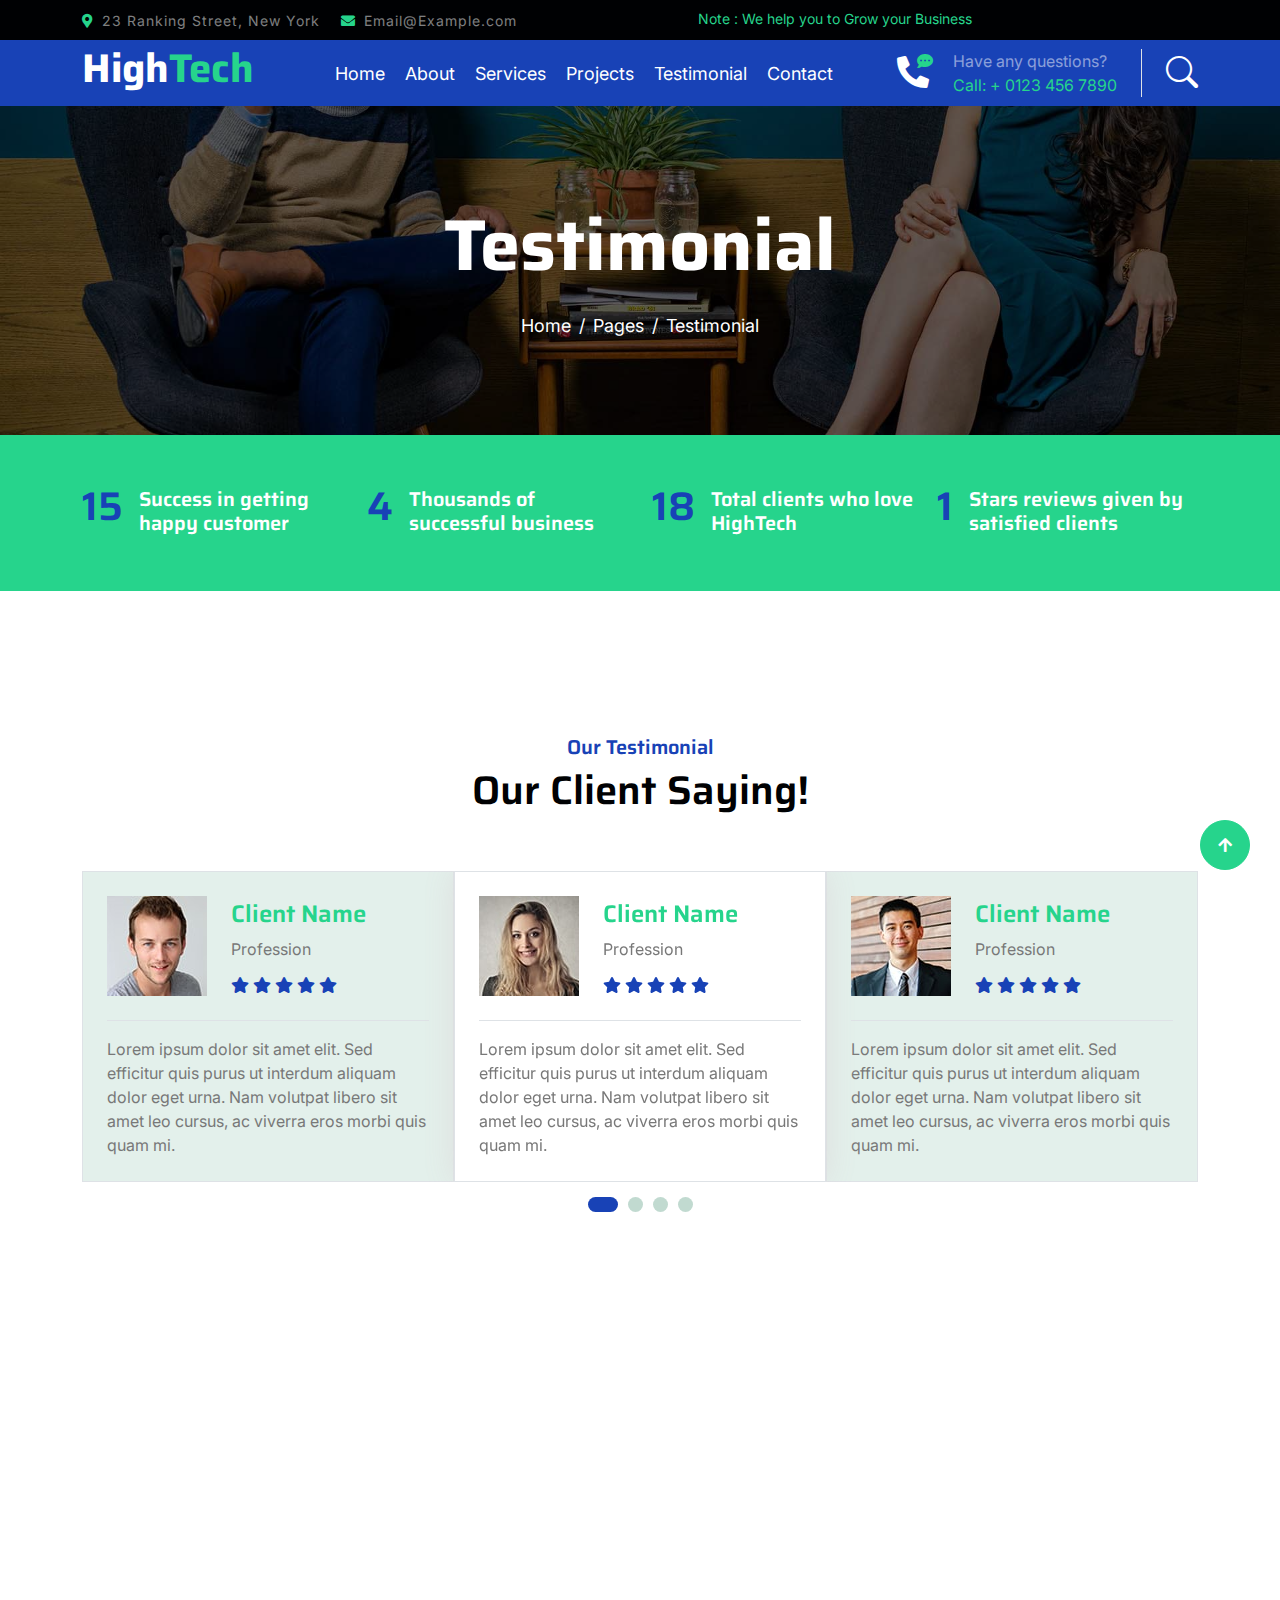
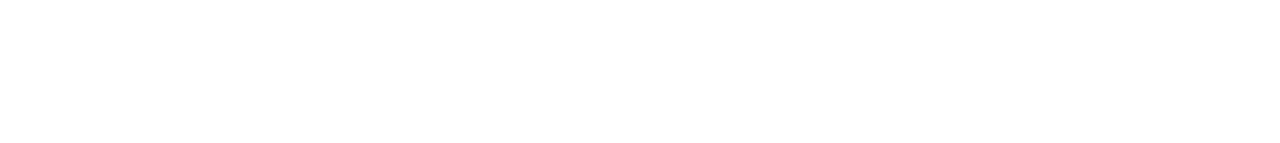
<file: testimonial.html>
<!DOCTYPE html>
<html lang="en">

    <head>
        <meta charset="utf-8">
        <title>HighTech - IT Solutions Website Template</title>
        <meta content="width=device-width, initial-scale=1.0" name="viewport">
        <meta content="" name="keywords">
        <meta content="" name="description">

        <!-- Google Web Fonts -->
        <link rel="preconnect" href="https://fonts.googleapis.com">
        <link rel="preconnect" href="https://fonts.gstatic.com" crossorigin>
        <link href="https://fonts.googleapis.com/css2?family=Inter:wght@400;500;600&family=Saira:wght@500;600;700&display=swap" rel="stylesheet"> 

        <!-- Icon Font Stylesheet -->
        <link href="https://cdnjs.cloudflare.com/ajax/libs/font-awesome/5.10.0/css/all.min.css" rel="stylesheet">
        <link href="https://cdn.jsdelivr.net/npm/bootstrap-icons@1.4.1/font/bootstrap-icons.css" rel="stylesheet">

        <!-- Libraries Stylesheet -->
        <link href="lib/animate/animate.min.css" rel="stylesheet">
        <link href="lib/owlcarousel/assets/owl.carousel.min.css" rel="stylesheet">

        <!-- Customized Bootstrap Stylesheet -->
        <link href="css/bootstrap.min.css" rel="stylesheet">

        <!-- Template Stylesheet -->
        <link href="css/style.css" rel="stylesheet">
    </head>

    <body>
        <!-- Spinner Start -->
        <div id="spinner" class="show position-fixed translate-middle w-100 vh-100 top-50 start-50 d-flex align-items-center justify-content-center">
            <div class="spinner-grow text-primary" role="status"></div>
        </div>
        <!-- Spinner End -->

        <!-- Topbar Start -->
        <div class="container-fluid bg-dark py-2 d-none d-md-flex">
            <div class="container">
                <div class="d-flex justify-content-between topbar">
                    <div class="top-info">
                        <small class="me-3 text-white-50"><a href="#"><i class="fas fa-map-marker-alt me-2 text-secondary"></i></a>23 Ranking Street, New York</small>
                        <small class="me-3 text-white-50"><a href="#"><i class="fas fa-envelope me-2 text-secondary"></i></a>Email@Example.com</small>
                    </div>
                    <div id="note" class="text-secondary d-none d-xl-flex"><small>Note : We help you to Grow your Business</small></div>
                    <!-- <div class="top-link">
                        <a href="" class="bg-light nav-fill btn btn-sm-square rounded-circle"><i class="fab fa-facebook-f text-primary"></i></a>
                        <a href="" class="bg-light nav-fill btn btn-sm-square rounded-circle"><i class="fab fa-twitter text-primary"></i></a>
                        <a href="" class="bg-light nav-fill btn btn-sm-square rounded-circle"><i class="fab fa-instagram text-primary"></i></a>
                        <a href="" class="bg-light nav-fill btn btn-sm-square rounded-circle me-0"><i class="fab fa-linkedin-in text-primary"></i></a>
                    </div> -->
                </div>
            </div>
        </div>
        <!-- Topbar End -->

        <!-- Navbar Start -->
        <div class="container-fluid bg-primary">
            <div class="container">
                <nav class="navbar navbar-dark navbar-expand-lg py-0">
                    <a href="index.html" class="navbar-brand">
                        <h1 class="text-white fw-bold d-block">High<span class="text-secondary">Tech</span> </h1>
                    </a>
                    <button type="button" class="navbar-toggler me-0" data-bs-toggle="collapse" data-bs-target="#navbarCollapse">
                        <span class="navbar-toggler-icon"></span>
                    </button>
                    <div class="collapse navbar-collapse bg-transparent" id="navbarCollapse">
                        <div class="navbar-nav ms-auto mx-xl-auto p-0">
                            <a href="index.html" class="nav-item nav-link">Home</a>
                            <a href="about.html" class="nav-item nav-link">About</a>
                            <a href="service.html" class="nav-item nav-link">Services</a>
                            <a href="project.html" class="nav-item nav-link">Projects</a>
                            <a href="testimonial.html" class="nav-item nav-link" >Testimonial</a>
                            <a href="contact.html" class="nav-item nav-link">Contact</a>
                        </div>
                    </div>
                    <div class="d-none d-xl-flex flex-shirink-0">
                        <div id="phone-tada" class="d-flex align-items-center justify-content-center me-4">
                            <a href="" class="position-relative animated tada infinite">
                                <i class="fa fa-phone-alt text-white fa-2x"></i>
                                <div class="position-absolute" style="top: -7px; left: 20px;">
                                    <span><i class="fa fa-comment-dots text-secondary"></i></span>
                                </div>
                            </a>
                        </div>
                        <div class="d-flex flex-column pe-4 border-end">
                            <span class="text-white-50">Have any questions?</span>
                            <span class="text-secondary">Call: + 0123 456 7890</span>
                        </div>
                        <div class="d-flex align-items-center justify-content-center ms-4 ">
                            <a href="#"><i class="bi bi-search text-white fa-2x"></i> </a>
                        </div>
                    </div>
                </nav>
            </div>
        </div>
        <!-- Navbar End -->

        
        <!-- Page Header Start -->
        <div class="container-fluid page-header py-5">
            <div class="container text-center py-5">
                <h1 class="display-2 text-white mb-4 animated slideInDown">Testimonial</h1>
                <nav aria-label="breadcrumb animated slideInDown">
                    <ol class="breadcrumb justify-content-center mb-0">
                        <li class="breadcrumb-item"><a href="#">Home</a></li>
                        <li class="breadcrumb-item"><a href="#">Pages</a></li>
                        <li class="breadcrumb-item" aria-current="page">Testimonial</li>
                    </ol>
                </nav>
            </div>
        </div>
        <!-- Page Header End -->


        <!-- Fact Start -->
        <div class="container-fluid bg-secondary py-5">
            <div class="container">
                <div class="row">
                    <div class="col-lg-3 wow fadeIn" data-wow-delay=".1s">
                        <div class="d-flex counter">
                            <h1 class="me-3 text-primary counter-value">99</h1>
                            <h5 class="text-white mt-1">Success in getting happy customer</h5>
                        </div>
                    </div>
                    <div class="col-lg-3 wow fadeIn" data-wow-delay=".3s">
                        <div class="d-flex counter">
                            <h1 class="me-3 text-primary counter-value">25</h1>
                            <h5 class="text-white mt-1">Thousands of successful business</h5>
                        </div>
                    </div>
                    <div class="col-lg-3 wow fadeIn" data-wow-delay=".5s">
                        <div class="d-flex counter">
                            <h1 class="me-3 text-primary counter-value">120</h1>
                            <h5 class="text-white mt-1">Total clients who love HighTech</h5>
                        </div>
                    </div>
                    <div class="col-lg-3 wow fadeIn" data-wow-delay=".7s">
                        <div class="d-flex counter">
                            <h1 class="me-3 text-primary counter-value">5</h1>
                            <h5 class="text-white mt-1">Stars reviews given by satisfied clients</h5>
                        </div>
                    </div>
                </div>
            </div>
        </div>
        <!-- Fact End -->


        <!-- Testimonial Start -->
        <div class="container-fluid testimonial py-5 my-5">
            <div class="container py-5">
                <div class="text-center mx-auto pb-5 wow fadeIn" data-wow-delay=".3s" style="max-width: 600px;">
                    <h5 class="text-primary">Our Testimonial</h5>
                    <h1>Our Client Saying!</h1>
                </div>
                <div class="owl-carousel testimonial-carousel wow fadeIn" data-wow-delay=".5s">
                    <div class="testimonial-item border p-4">
                        <div class="d-flex align-items-center">
                            <div class="">
                                <img src="img/testimonial-1.jpg" alt="">
                            </div>
                            <div class="ms-4">
                                <h4 class="text-secondary">Client Name</h4>
                                <p class="m-0 pb-3">Profession</p>
                                <div class="d-flex pe-5">
                                    <i class="fas fa-star me-1 text-primary"></i>
                                    <i class="fas fa-star me-1 text-primary"></i>
                                    <i class="fas fa-star me-1 text-primary"></i>
                                    <i class="fas fa-star me-1 text-primary"></i>
                                    <i class="fas fa-star me-1 text-primary"></i>
                                </div>
                            </div>
                        </div>
                        <div class="border-top mt-4 pt-3">
                            <p class="mb-0">Lorem ipsum dolor sit amet elit. Sed efficitur quis purus ut interdum aliquam dolor eget urna. Nam volutpat libero sit amet leo cursus, ac viverra eros morbi quis quam mi.</p>
                        </div>
                    </div>
                    <div class="testimonial-item border p-4">
                        <div class=" d-flex align-items-center">
                            <div class="">
                                <img src="img/testimonial-2.jpg" alt="">
                            </div>
                            <div class="ms-4">
                                <h4 class="text-secondary">Client Name</h4>
                                <p class="m-0 pb-3">Profession</p>
                                <div class="d-flex pe-5">
                                    <i class="fas fa-star me-1 text-primary"></i>
                                    <i class="fas fa-star me-1 text-primary"></i>
                                    <i class="fas fa-star me-1 text-primary"></i>
                                    <i class="fas fa-star me-1 text-primary"></i>
                                    <i class="fas fa-star me-1 text-primary"></i>
                                </div>
                            </div>
                        </div>
                        <div class="border-top mt-4 pt-3">
                            <p class="mb-0">Lorem ipsum dolor sit amet elit. Sed efficitur quis purus ut interdum aliquam dolor eget urna. Nam volutpat libero sit amet leo cursus, ac viverra eros morbi quis quam mi.</p>
                        </div>
                    </div>
                    <div class="testimonial-item border p-4">
                        <div class=" d-flex align-items-center">
                            <div class="">
                                <img src="img/testimonial-3.jpg" alt="">
                            </div>
                            <div class="ms-4">
                                <h4 class="text-secondary">Client Name</h4>
                                <p class="m-0 pb-3">Profession</p>
                                <div class="d-flex pe-5">
                                    <i class="fas fa-star me-1 text-primary"></i>
                                    <i class="fas fa-star me-1 text-primary"></i>
                                    <i class="fas fa-star me-1 text-primary"></i>
                                    <i class="fas fa-star me-1 text-primary"></i>
                                    <i class="fas fa-star me-1 text-primary"></i>
                                </div>
                            </div>
                        </div>
                        <div class="border-top mt-4 pt-3">
                            <p class="mb-0">Lorem ipsum dolor sit amet elit. Sed efficitur quis purus ut interdum aliquam dolor eget urna. Nam volutpat libero sit amet leo cursus, ac viverra eros morbi quis quam mi.</p>
                        </div>
                    </div>
                    <div class="testimonial-item border p-4">
                        <div class=" d-flex align-items-center">
                            <div class="">
                                <img src="img/testimonial-4.jpg" alt="">
                            </div>
                            <div class="ms-4">
                                <h4 class="text-secondary">Client Name</h4>
                                <p class="m-0 pb-3">Profession</p>
                                <div class="d-flex pe-5">
                                    <i class="fas fa-star me-1 text-primary"></i>
                                    <i class="fas fa-star me-1 text-primary"></i>
                                    <i class="fas fa-star me-1 text-primary"></i>
                                    <i class="fas fa-star me-1 text-primary"></i>
                                    <i class="fas fa-star me-1 text-primary"></i>
                                </div>
                            </div>
                        </div>
                        <div class="border-top mt-4 pt-3">
                            <p class="mb-0">Lorem ipsum dolor sit amet elit. Sed efficitur quis purus ut interdum aliquam dolor eget urna. Nam volutpat libero sit amet leo cursus, ac viverra eros morbi quis quam mi.</p>
                        </div>
                    </div>
                </div>
            </div>
        </div>

        <!-- Testimonial End -->


        <!-- Footer Start -->
         <div class="container-fluid footer bg-dark wow fadeIn" data-wow-delay=".3s">
            <div class="container pt-5 pb-4">
                <div class="row g-5">
                    <div class="col-lg-3 col-md-6">
                        <a href="index.html">
                            <h1 class="text-white fw-bold d-block">High<span class="text-secondary">Tech</span> </h1>
                        </a>
                        <p class="mt-4 text-light">Lorem ipsum dolor sit amet consectetur adipisicing elit. Soluta facere delectus qui placeat inventore consectetur repellendus optio debitis.</p>
                        <!-- <div class="d-flex hightech-link">
                            <a href="" class="btn-light nav-fill btn btn-square rounded-circle me-2"><i class="fab fa-facebook-f text-primary"></i></a>
                            <a href="" class="btn-light nav-fill btn btn-square rounded-circle me-2"><i class="fab fa-twitter text-primary"></i></a>
                            <a href="" class="btn-light nav-fill btn btn-square rounded-circle me-2"><i class="fab fa-instagram text-primary"></i></a>
                            <a href="" class="btn-light nav-fill btn btn-square rounded-circle me-0"><i class="fab fa-linkedin-in text-primary"></i></a>
                        </div> -->
                    </div>
                    <div class="col-lg-3 col-md-6">
                        <a href="#" class="h3 text-secondary">Short Link</a>
                        <div class="mt-4 d-flex flex-column short-link">
                            <a href="" class="mb-2 text-white"><i class="fas fa-angle-right text-secondary me-2"></i>About us</a>
                            <a href="" class="mb-2 text-white"><i class="fas fa-angle-right text-secondary me-2"></i>Contact us</a>
                            <a href="" class="mb-2 text-white"><i class="fas fa-angle-right text-secondary me-2"></i>Our Services</a>
                            <a href="" class="mb-2 text-white"><i class="fas fa-angle-right text-secondary me-2"></i>Our Projects</a>
                            <a href="" class="mb-2 text-white"><i class="fas fa-angle-right text-secondary me-2"></i>Latest Blog</a>
                        </div>
                    </div>
                    <div class="col-lg-3 col-md-6">
                        <a href="#" class="h3 text-secondary">Help Link</a>
                        <div class="mt-4 d-flex flex-column help-link">
                            <a href="" class="mb-2 text-white"><i class="fas fa-angle-right text-secondary me-2"></i>Terms Of use</a>
                            <a href="" class="mb-2 text-white"><i class="fas fa-angle-right text-secondary me-2"></i>Privacy Policy</a>
                            <a href="" class="mb-2 text-white"><i class="fas fa-angle-right text-secondary me-2"></i>Helps</a>
                            <a href="" class="mb-2 text-white"><i class="fas fa-angle-right text-secondary me-2"></i>FQAs</a>
                            <a href="" class="mb-2 text-white"><i class="fas fa-angle-right text-secondary me-2"></i>Contact</a>
                        </div>
                    </div>
                    <div class="col-lg-3 col-md-6">
                        <a href="#" class="h3 text-secondary">Contact Us</a>
                        <div class="text-white mt-4 d-flex flex-column contact-link">
                            <a href="#" class="pb-3 text-light border-bottom border-primary"><i class="fas fa-map-marker-alt text-secondary me-2"></i> 123 Street, New York, USA</a>
                            <a href="#" class="py-3 text-light border-bottom border-primary"><i class="fas fa-phone-alt text-secondary me-2"></i> +123 456 7890</a>
                            <a href="#" class="py-3 text-light border-bottom border-primary"><i class="fas fa-envelope text-secondary me-2"></i> info@exmple.con</a>
                        </div>
                    </div>
                </div>
                <hr class="text-light mt-5 mb-4">
                <div class="row">
                    <div class="col-md-6 text-center text-md-start">
                        <span class="text-light"><a href="#" class="text-secondary"><i class="fas fa-copyright text-secondary me-2"></i>Your Site Name</a>, All right reserved.</span>
                    </div>
                    <div class="col-md-6 text-center text-md-end">
                        <!--/*** This template is free as long as you keep the footer author’s credit link/attribution link/backlink. If you'd like to use the template without the footer author’s credit link/attribution link/backlink, you can purchase the Credit Removal License from "https://htmlcodex.com/credit-removal". Thank you for your support. ***/-->
                        <span class="text-light">Designed By<a href="https://htmlcodex.com" class="text-secondary">HTML Codex</a></span>
                    </div>
                </div>
            </div>
        </div>
        <!-- Footer End -->


        <!-- Back to Top -->
        <a href="#" class="btn btn-secondary btn-square rounded-circle back-to-top"><i class="fa fa-arrow-up text-white"></i></a>

        
        <!-- JavaScript Libraries -->
        <script src="https://ajax.googleapis.com/ajax/libs/jquery/3.6.4/jquery.min.js"></script>
        <script src="https://cdn.jsdelivr.net/npm/bootstrap@5.0.0/dist/js/bootstrap.bundle.min.js"></script>
        <script src="lib/wow/wow.min.js"></script>
        <script src="lib/easing/easing.min.js"></script>
        <script src="lib/waypoints/waypoints.min.js"></script>
        <script src="lib/owlcarousel/owl.carousel.min.js"></script>

        <!-- Template Javascript -->
        <script src="js/main.js"></script>
    </body>

</html>
</file>
<file: css/style.css>
/*** Spinner Start ***/

#spinner {
    opacity: 0;
    visibility: hidden;
    transition: opacity .8s ease-out, visibility 0s linear .5s;
    z-index: 99999;
 }

 #spinner.show {
     transition: opacity .8s ease-out, visibility 0s linear .0s;
     visibility: visible;
     opacity: 1;
 }

/*** Spinner End ***/


/*** Button Start ***/
.btn {
    font-weight: 600;
    transition: .5s;
}

.btn-square {
    width: 38px;
    height: 38px;
}

.btn-sm-square {
    width: 32px;
    height: 32px;
}

.btn-md-square {
    width: 46px;
    height: 46px;
}

.btn-lg-square {
    width: 58px;
    height: 58px;
}

.btn-square,
.btn-sm-square,
.btn-md-square,
.btn-lg-square {
    padding: 0;
    display: flex;
    align-items: center;
    justify-content: center;
    font-weight: normal;
}

.back-to-top {
    position: fixed;
    width: 50px;
    height: 50px;
    right: 30px;
    bottom: 30px;
    z-index: 99;
}

/*** Button End ***/


/*** Topbar Start ***/

.topbar .top-info {
    letter-spacing: 1px;
}

.topbar .top-link {
    display: flex;
    align-items: center;
    justify-content: center;
}

.topbar .top-link a {
    margin-right: 10px;
}

#note {
    width: 500px;
    overflow: hidden;
}

#note small {
    position: relative;
    display: inline-block;
    animation: mymove 5s infinite;
    animation-timing-function: all;
}

@keyframes mymove {
    from {left: -100%;}
    to {left: 100%;}
}

/*** Topbar End ***/


/*** Navbar Start ***/
.navbar .navbar-nav {
    padding: 15px 0;
}

.navbar .navbar-nav .nav-link {
    padding: 10px;
    color: var(--bs-white);
    font-size: 18px;
    outline: none;
    
}

.navbar .navbar-nav .nav-link:hover,
.navbar .navbar-nav .nav-link.active {
    color: var(--bs-secondary) !important;
}

.navbar .dropdown-toggle::after {
    border: none;
    content: "\f107";
    font-family: "font awesome 5 free";
    font-weight: 900;
    vertical-align: middle;
    margin-left: 8px;
}

@media (min-width: 992px) {
    .navbar .nav-item .dropdown-menu {
        display: block;
        visibility: hidden;
        top: 100%;
        transform: rotateX(-75deg);
        transform-origin: 0% 0%;
        transition: .5s;
        opacity: 0;
    }
}

.navbar .nav-item:hover .dropdown-menu {
    transform: rotateX(0deg);
    visibility: visible;
    transition: .5s;
    opacity: 1;
}

/*** Navbar End ***/


/*** Carousel Start ***/

.carousel-item {
    position: relative;
}

.carousel-item::after {
    content: "";
    width: 100%;
    height: 100%;
    position: absolute;
    top: 0;
    left: 0;
    background: rgba(0, 0, 0, .6);
}

.carousel-caption {
    height: 100%;
    display: flex;
    align-items: center;
    justify-content: center;
    z-index: 1;
}

.carousel-item p {
    max-width: 700px;
    margin: 0 auto 35px auto;
}

.carousel-control-prev {
    width: 90px;
    height: 60px;
    position: absolute;
    top: 50%;
    left: 0;
    background: var(--bs-primary);
    border-radius: 0 50px 50px 0;
    opacity: 1;
}

.carousel-control-prev:hover {
    background: var(--bs-secondary);
    transition: .8s;
}

.carousel-control-next {
    width: 90px;
    height: 60px;
    position: absolute;
    top: 50%;
    right: 0;
    background: var(--bs-primary);
    border-radius: 50px 0 0 50px;
    opacity: 1;
}

.carousel-control-next:hover {
    background: var(--bs-secondary);
    transition: .8s;
}

.carousel-caption .carousel-content a button.carousel-content-btn1 {
    background: var(--bs-secondary);
    color: var(--bs-dark);
    opacity: 1;
    border: 0;
    border-radius: 20px;
}

.carousel-caption .carousel-content a button.carousel-content-btn1:hover {
    background: var(--bs-primary);
    color: #ffffff;
    border: 0;
    opacity: 1;
    transition: 1s;
    border-radius: 20px;
}

.carousel-caption .carousel-content a button.carousel-content-btn2 {
    background: var(--bs-primary);
    color: var(--bs-white);
    opacity: 1;
    border: 0;
    border-radius: 20px;
}

.carousel-caption .carousel-content a button.carousel-content-btn2:hover {
    background: var(--bs-secondary);
    color: var(--bs-dark);
    border: 0;
    opacity: 1;
    transition: 1s;
    border-radius: 20px;
}

#carouselId .carousel-indicators li {
    width: 30px;
    height: 10px;
    background: var(--bs-primary);
    margin: 10px;
    border-radius: 30px;
    opacity: 1;
}

#carouselId .carousel-indicators li:hover {
    background: var(--bs-secondary);
    opacity: 1;
}

@media (max-width: 992px) {
    .carousel-item {
        min-height: 500px;
    }
    
    .carousel-item img {
        min-height: 500px;
        object-fit: cover;
    }

    .carousel-item h1 {
        font-size: 40px !important;
    }

    .carousel-item p {
        font-size: 16px !important;
    }
}

@media (max-width: 768px) {
    .carousel-item {
        min-height: 400px;
    }
    
    .carousel-item img {
        min-height: 400px;
        object-fit: cover;
    }

    .carousel-item h1 {
        font-size: 28px !important;
    }

    .carousel-item p {
        font-size: 14px !important;
    }
}

.page-header {
    background: linear-gradient(rgba(0, 0, 0, .6), rgba(0, 0, 0, .6)), url(../img/carousel-1.jpg) center center no-repeat;
    background-size: cover;
}

.page-header .breadcrumb-item+.breadcrumb-item::before {
    color: var(--bs-white);
}

.page-header .breadcrumb-item,
.page-header .breadcrumb-item a {
    font-size: 18px;
    color: var(--bs-white);
}

/*** Carousel End ***/


/*** Services Start ***/
.services-inner {
    display: flex;
    flex-wrap: wrap;
  }
  
  .services-inner > div {
    display: flex;
  }
  
  .services-item {
    flex: 1;
    display: flex;
    flex-direction: column;
    height: 100%;
  }
  
.services .services-item {
    box-shadow: 0 0 60px rgba(0, 0, 0, .2);
    width: 100%;
    height: 100%;
    border-radius: 10px;
    padding: 10px 0;
    position: relative;
}


.services-content::after {
    position: absolute;
    content: "";
    width: 100%;
    height: 0;
    top: 0;
    left: 0;
    border-radius: 10px 10px 0 0;
    background: rgba(3, 43, 243, 0.8);
    transition: .5s;
}

.services-content::after {
    top: 0;
    bottom: auto;
    border-radius: 10px 10px 10px 10px;
}

.services-item:hover .services-content::after {
    height: 100%;
    opacity: 1;
    transition: .5s;
}

.services-item:hover .services-content-icon {
    position: relative;
    z-index: 2;
}

.services-item .services-content-icon i,
.services-item .services-content-icon p {
    transition: .5s;
}

.services-item:hover .services-content-icon i {
    color: var(--bs-secondary) !important;
}

.services-item:hover .services-content-icon p {
    color: var(--bs-white);
}

/*** Services End ***/


/*** Project Start ***/

.project-img {
    position: relative;
    padding: 15px;
}

.project-img::before {
    content: "";
    position: absolute;
    width: 150px;
    height: 150px;
    top: 0;
    left: 0;
    background: var(--bs-secondary);
    border-radius: 10px;
    opacity: 1;
    z-index: -1;
    transition: .5s;
}

.project-img::after {
    content: "";
    width: 150px;
    height: 150px;
    position: absolute;
    right: 0;
    bottom: 0;
    background: var(--bs-primary);
    border-radius: 10px;
    opacity: 1;
    z-index: -1;
    transition: .5s;
}

.project-content {
    position: absolute;
    width: 100%;
    height: 100%;
    top: 0;
    left: 0;
    display: flex;
    align-items: center;
    justify-content: center;
    opacity: 0;
}

.project-content a {
    display: inline-block;
    padding: 20px 25px;
    background: var(--bs-primary);
    border-radius: 10px;
}

.project-item:hover .project-content {
    opacity: 1;
    transition: .5s;
}

.project-item:hover .project-img::before,
.project-item:hover .project-img::after {
    opacity: 0;
}

/*** Project End ***/


/*** Blog Start ***/
.blog-item .blog-btn {
    z-index: 2;
}

.blog-btn .blog-btn-icon {
    height: 50px;
    position: relative;
    overflow: hidden;
}

.blog-btn-icon .blog-icon-2 {
    display: flex;
    position: absolute;
    top: 6px;
    left: -140px;
    
}

.blog-btn-icon:hover .blog-icon-2 {
    transition: 1s;
    left: 5px;
    top: 6px;
    padding-bottom: 5px;
}
.blog-icon-1 {
    position: relative;
    top: -4px;
}
.blog-btn-icon:hover .blog-icon-1 {
    top: 0;
    right: -140px;
    transition: 1s;
}

/*** Blog End ***/


/*** Team Start ***/

.team-item {
    border-top: 30px solid var(--bs-secondary) !important;
    background: rgba(239, 239, 241, 0.8);
}

.team-content::before {
    height: 200px;
    display: block;
    content: "";
    position: relative;
    top: -101px;
    background: var(--bs-secondary);
    clip-path: polygon(50% 50%, 100% 50%, 50% 100%, 0% 50%);
    padding: 60px;
    opacity: 1;
}

.team-img-icon {
    position: relative;
    margin-top: -200px;
    padding: 30px;
    padding-bottom: 0;
}

.team-img {
    border: 15px solid var(--bs-white);
}

.team-img img {
    border: 10px solid var(--bs-secondary);
    transition: .5s;
}

.team-item:hover h4 {
    color: var(--bs-primary);
    transition: .5s;
}

.team-item:hover .team-img img {
    transform: scale(1.05);
    border: 10px solid var(--bs-secondary);
}

.team-carousel .owl-stage {
    position: relative;
    width: 100%;
    height: 100%;
}

.team-carousel .owl-nav {
    position: absolute;
    top: -100px;
    right: 50px;
    display: flex;
}

.team-carousel .owl-nav .owl-prev,
.team-carousel .owl-nav .owl-next {
    width: 56px;
    height: 56px;
    border-radius: 56px;
    margin-left: 15px;
    background: var(--bs-secondary);
    color: var(--bs-white);
    display: flex;
    align-items: center;
    justify-content: center;
    transition: .5s;
}

.team-carousel .owl-nav .owl-prev:hover,
.team-carousel .owl-nav .owl-next:hover {
    background: var(--bs-primary);
    color: var(--bs-white);
}

@media (max-width: 992px) {
    .team-carousel {
        margin-top: 3rem;
    }

    .team-carousel .owl-nav {
        top: -85px;
        left: 50%;
        right: auto;
        transform: translateX(-50%);
        margin-left: -15px;
    }
}

/*** Team End ***/


/*** Testimonial Start ***/

.testimonial-item {
    background: #e3f0eb;

}

.testimonial-carousel .owl-dots {
    margin-top: 15px;
    display: flex;
    align-items: flex-end;
    justify-content: center;
}

.testimonial-carousel .owl-dot {
    position: relative;
    display: inline-block;
    margin: 0 5px;
    width: 15px;
    height: 15px;
    background: #c1dad0;
    border-radius: 15px;
    transition: .5s;
}

.testimonial-carousel .owl-dot.active {
    width: 30px;
    background: var(--bs-primary);
}

.testimonial-carousel .owl-item.center {
    position: relative;
    z-index: 1;
}

.testimonial-carousel .owl-item .testimonial-item {
    transition: .5s;
}

.testimonial-carousel .owl-item.center .testimonial-item {
    background: #FFFFFF !important;
    box-shadow: 0 0 30px #DDDDDD;
}

/*** Testimonial End ***/


/*** Contact Start ***/
.contact-detail::before {
    position: absolute;
    content: "";
    height: 50%;
    width: 100%;
    top: 0;
    left: 0;
    background: linear-gradient(rgb(210, 243, 235, 1), rgba(230, 250, 245, .3)), url(../img/background.jpg) center center no-repeat;
    background-size: cover;
    border-radius: 10px;
    z-index: -1;
}

.contact-map {
    background: #26d48c;
}

.contact-form {
    background: #26d48c;
}

/*** Contact End ***/


/*** Footer Start ***/

.footer .short-link a,
.footer .help-link a,
.footer .contact-link a {
    transition: .5s;
}

.footer .short-link a:hover,
.footer .help-link a:hover,
.footer .contact-link a:hover {
    letter-spacing: 1px;
}

.footer .hightech-link a:hover {
    background: var(--bs-secondary);
    border: 0;
}

/*** Footer End ***/
</file>
